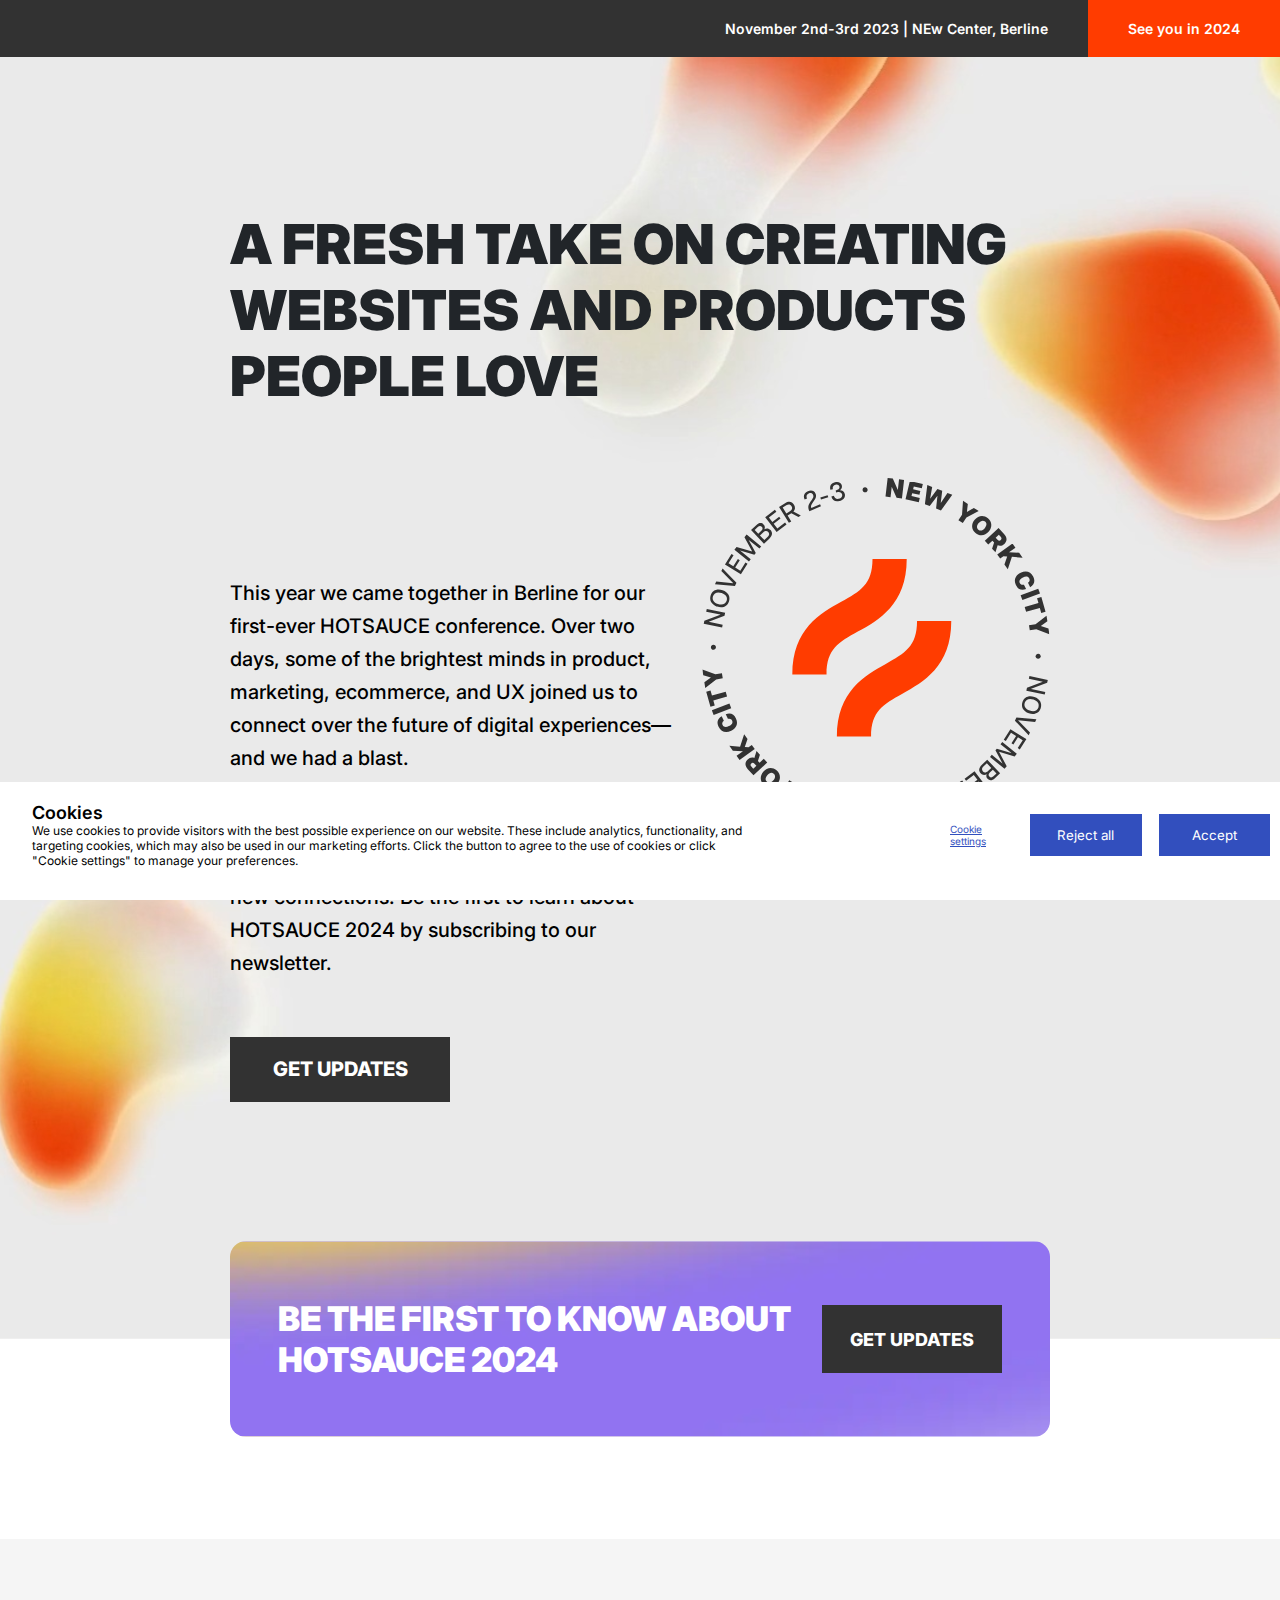
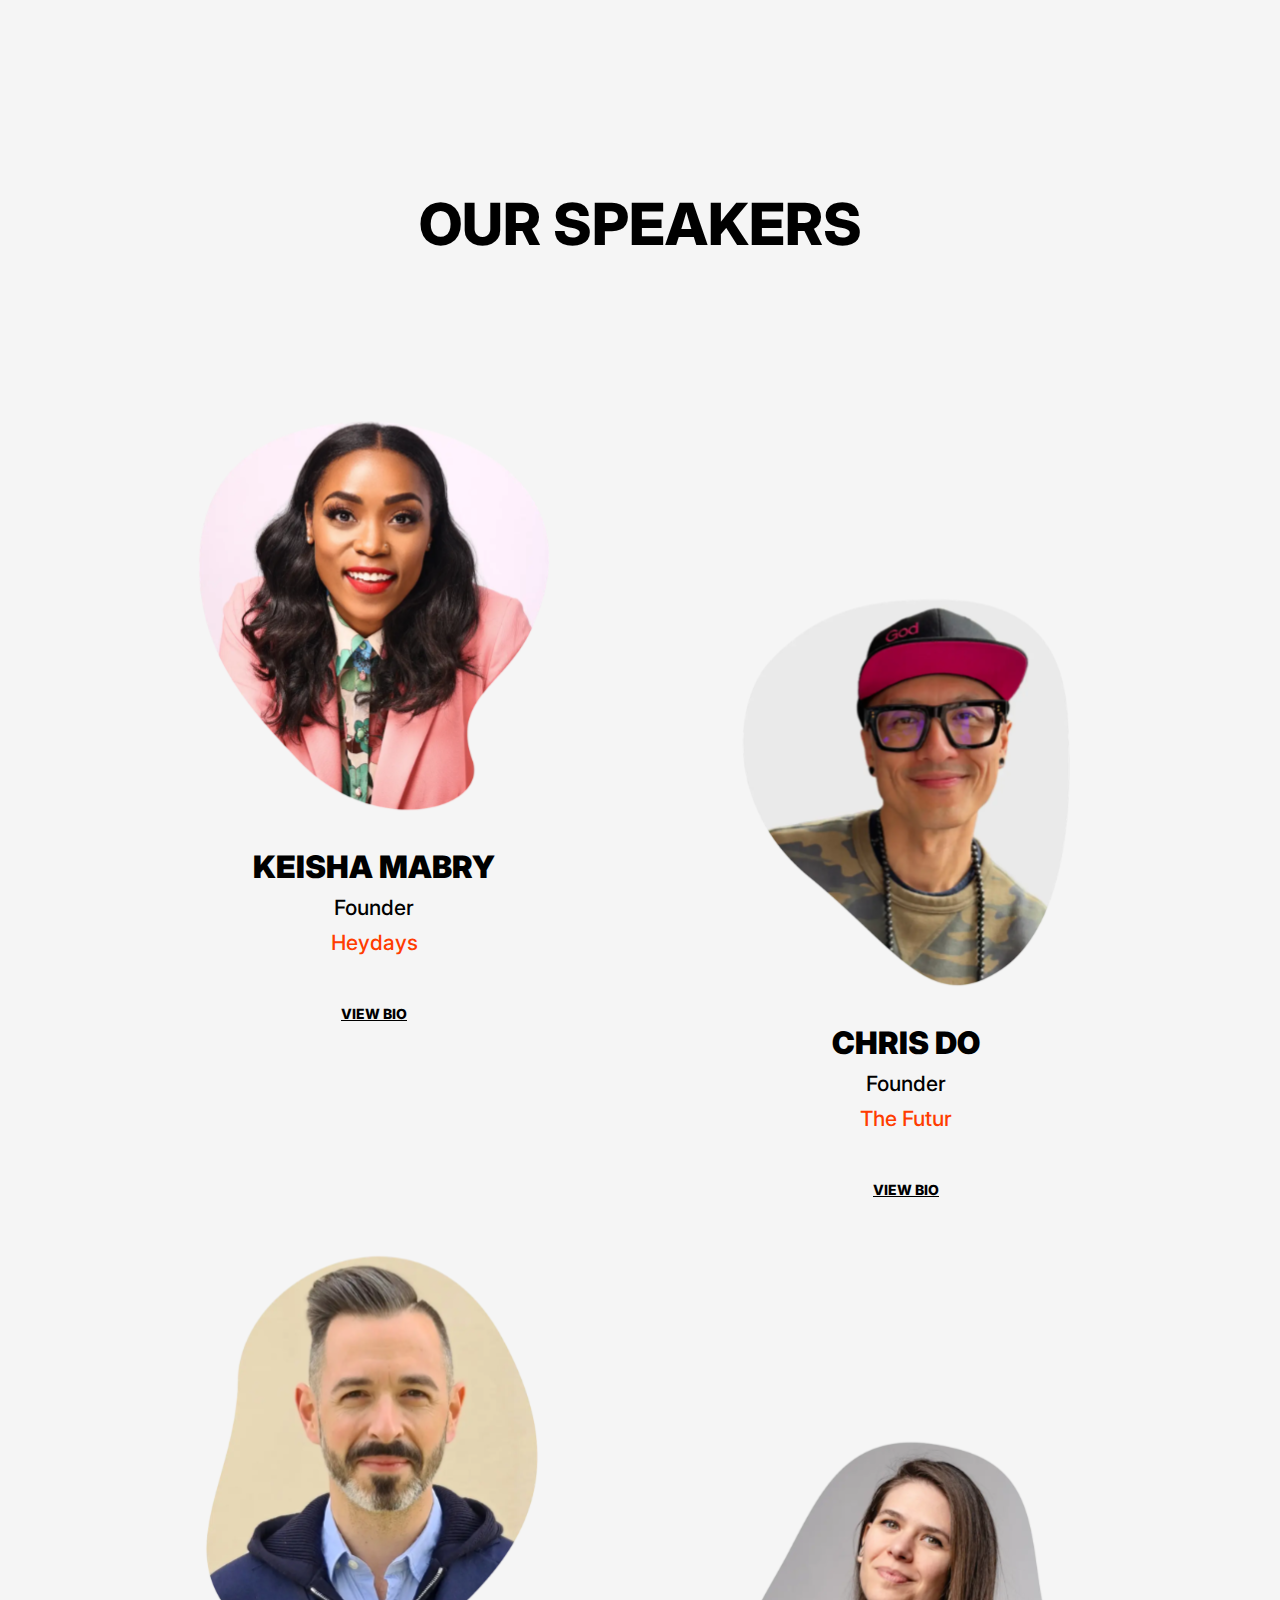
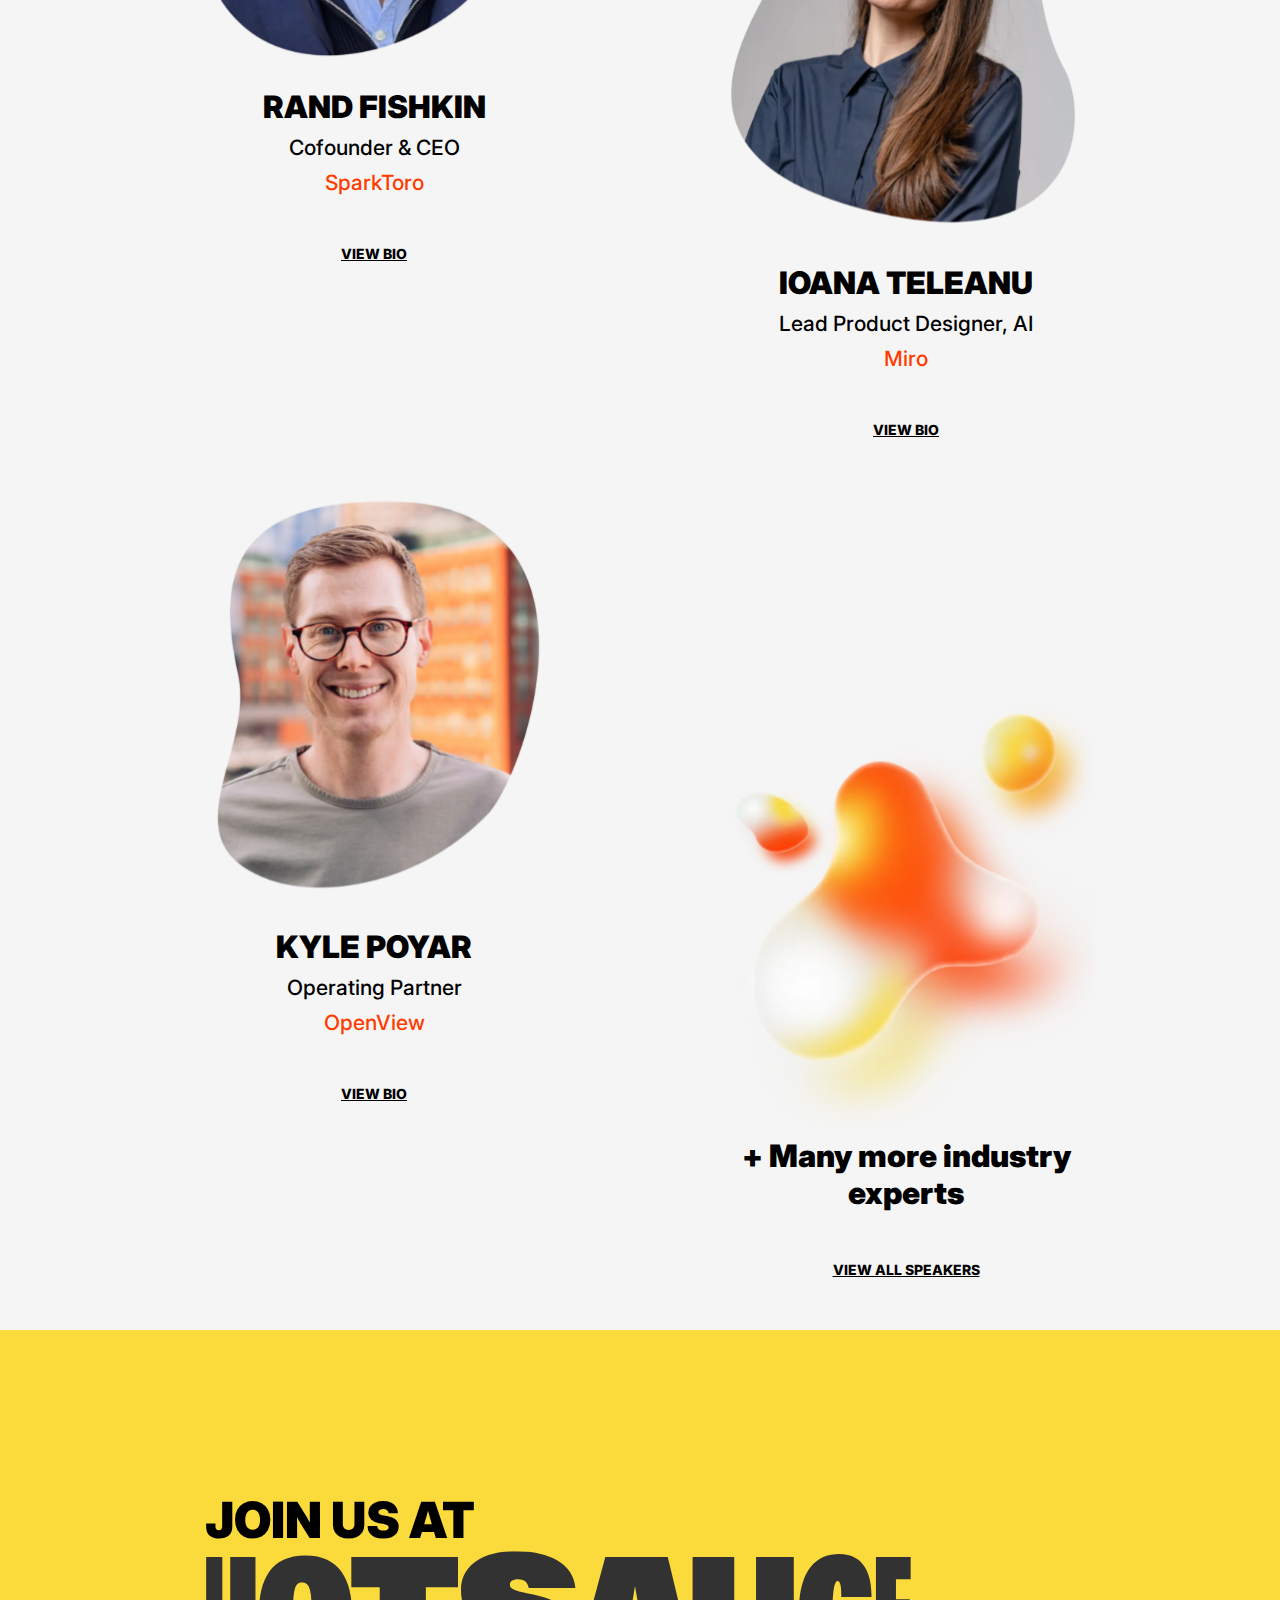
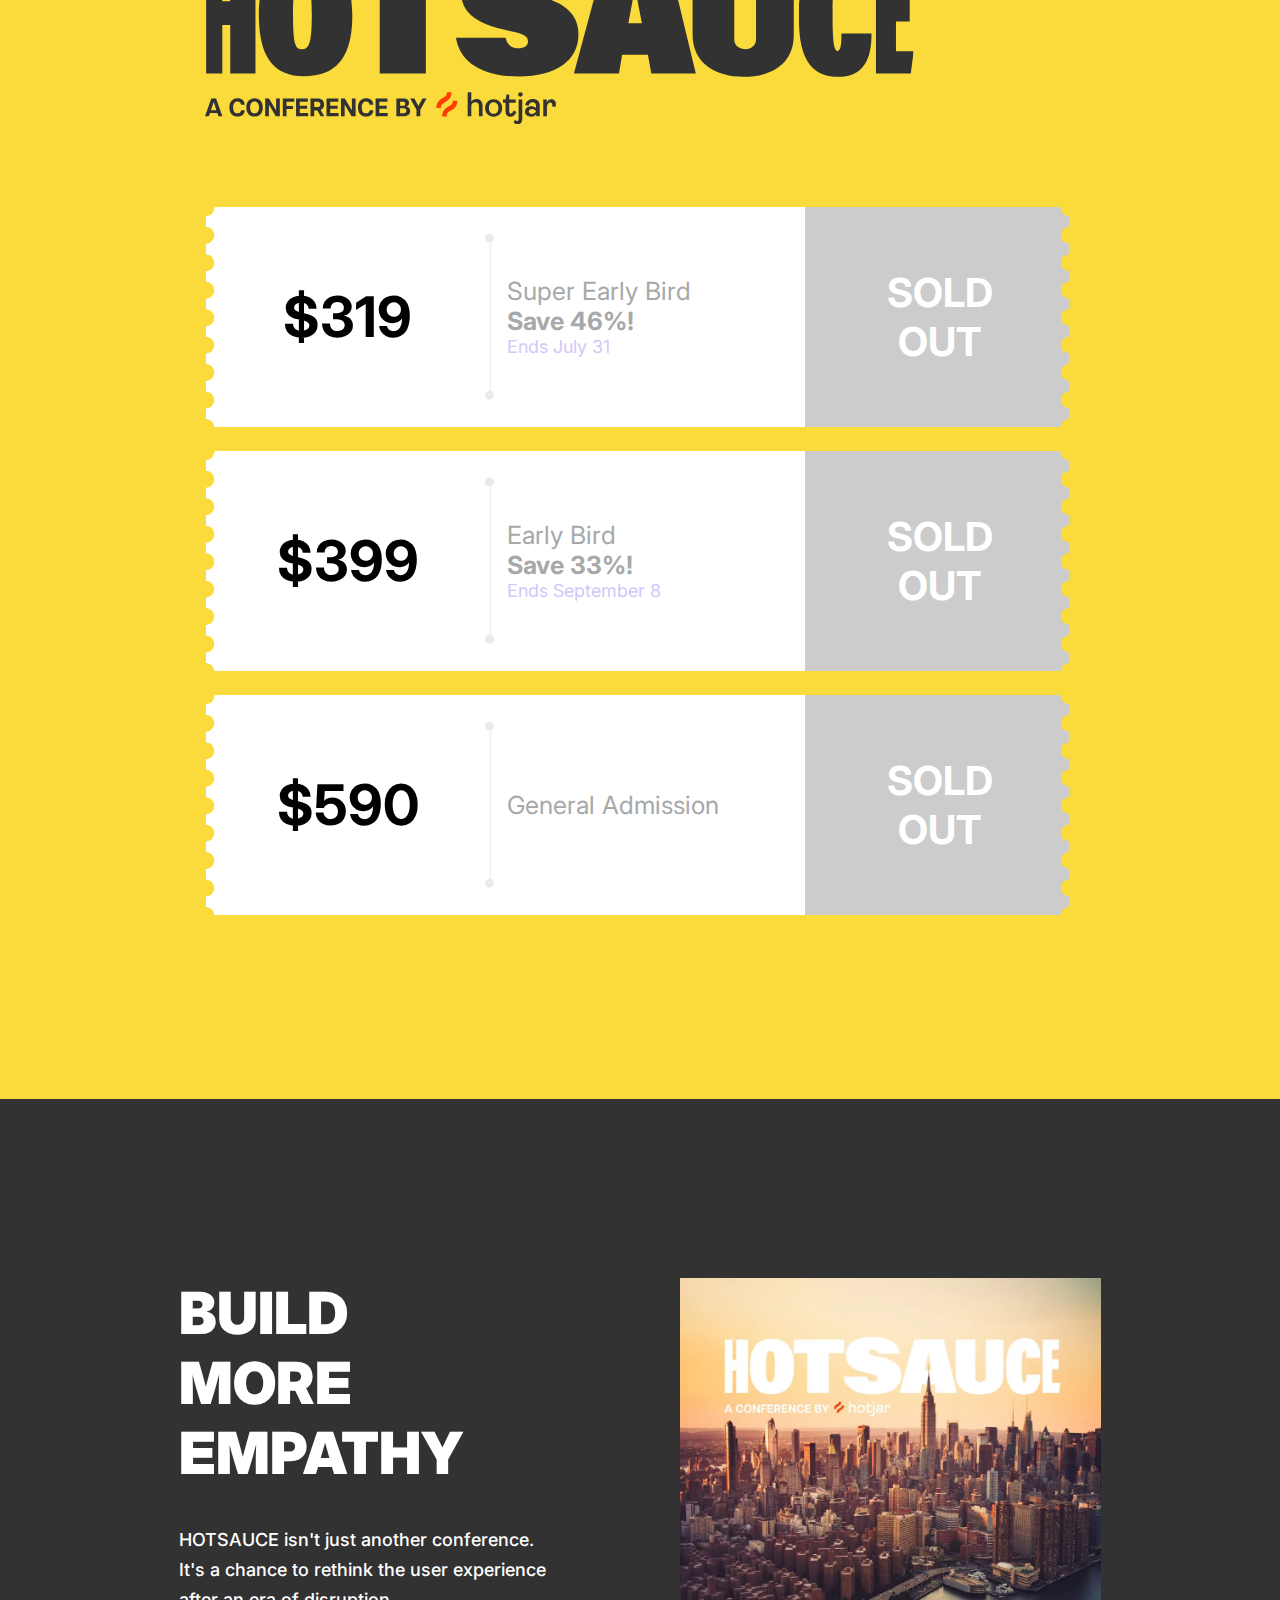
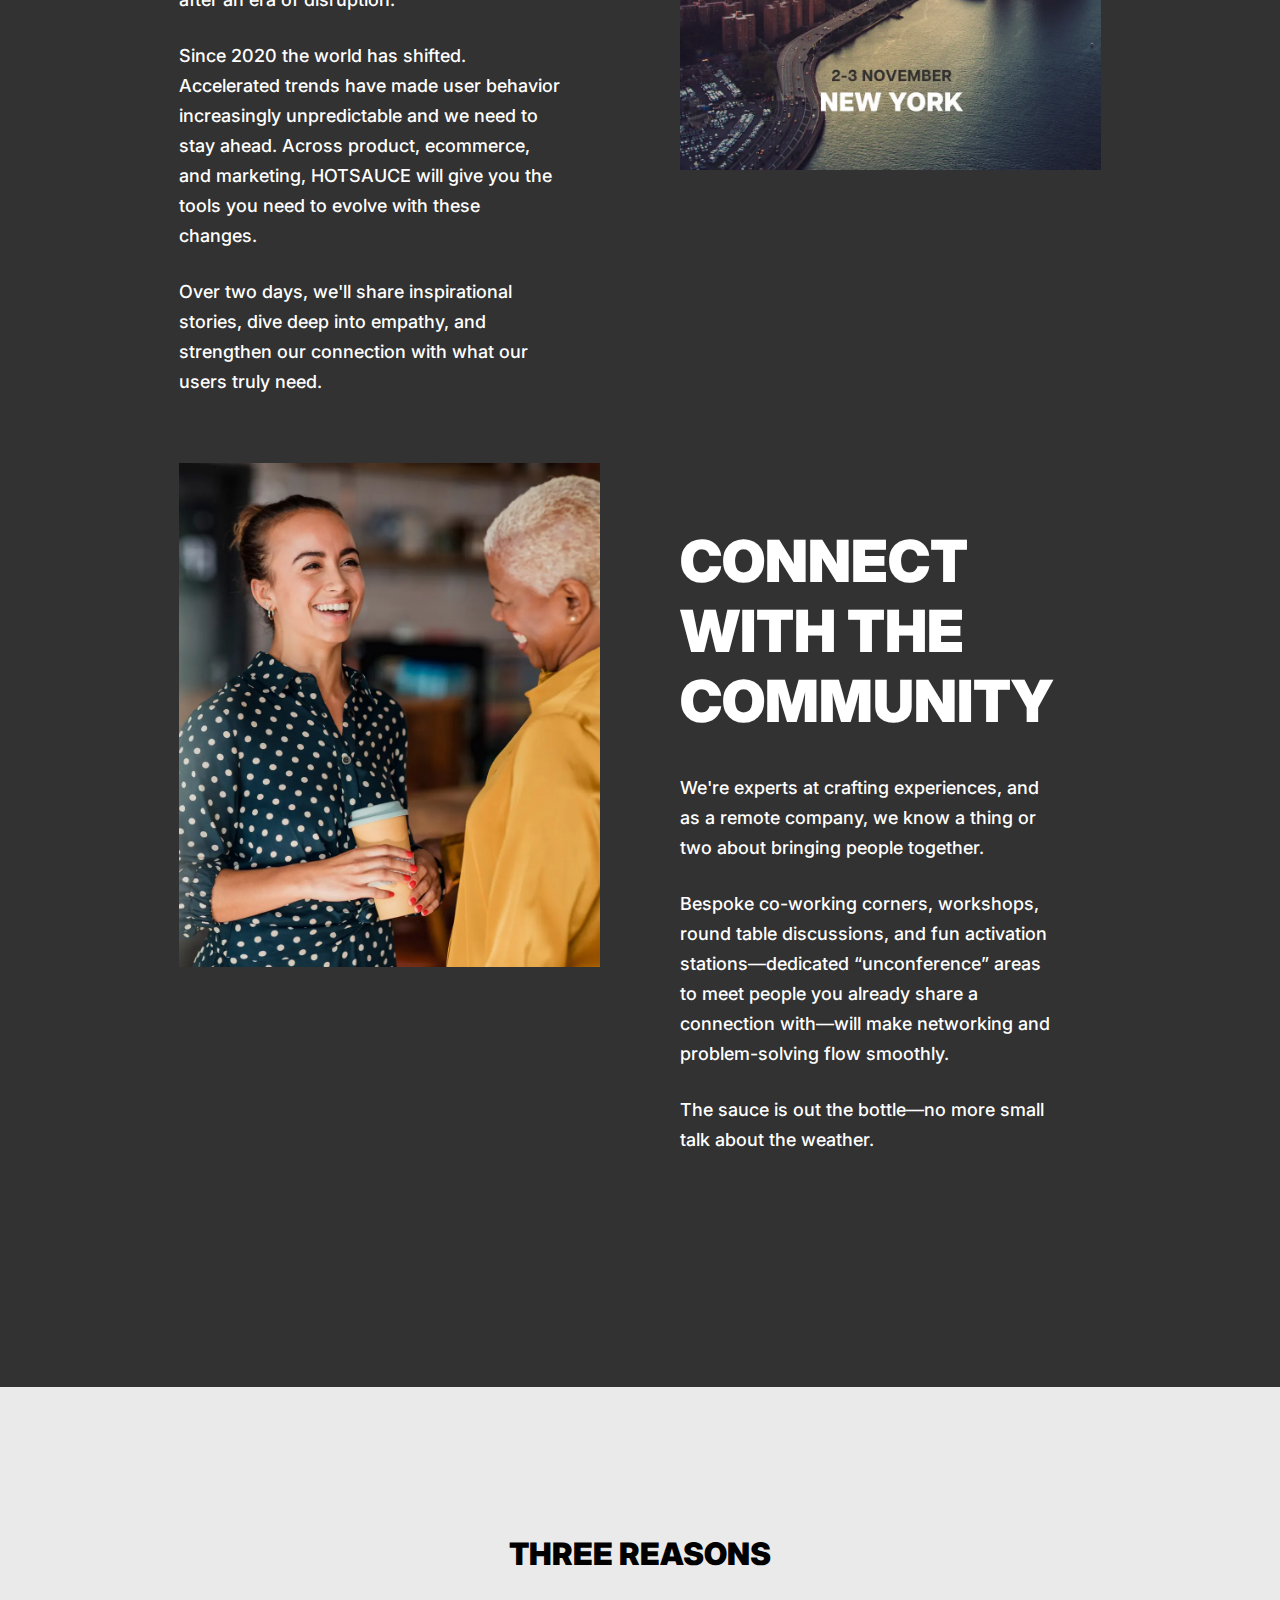
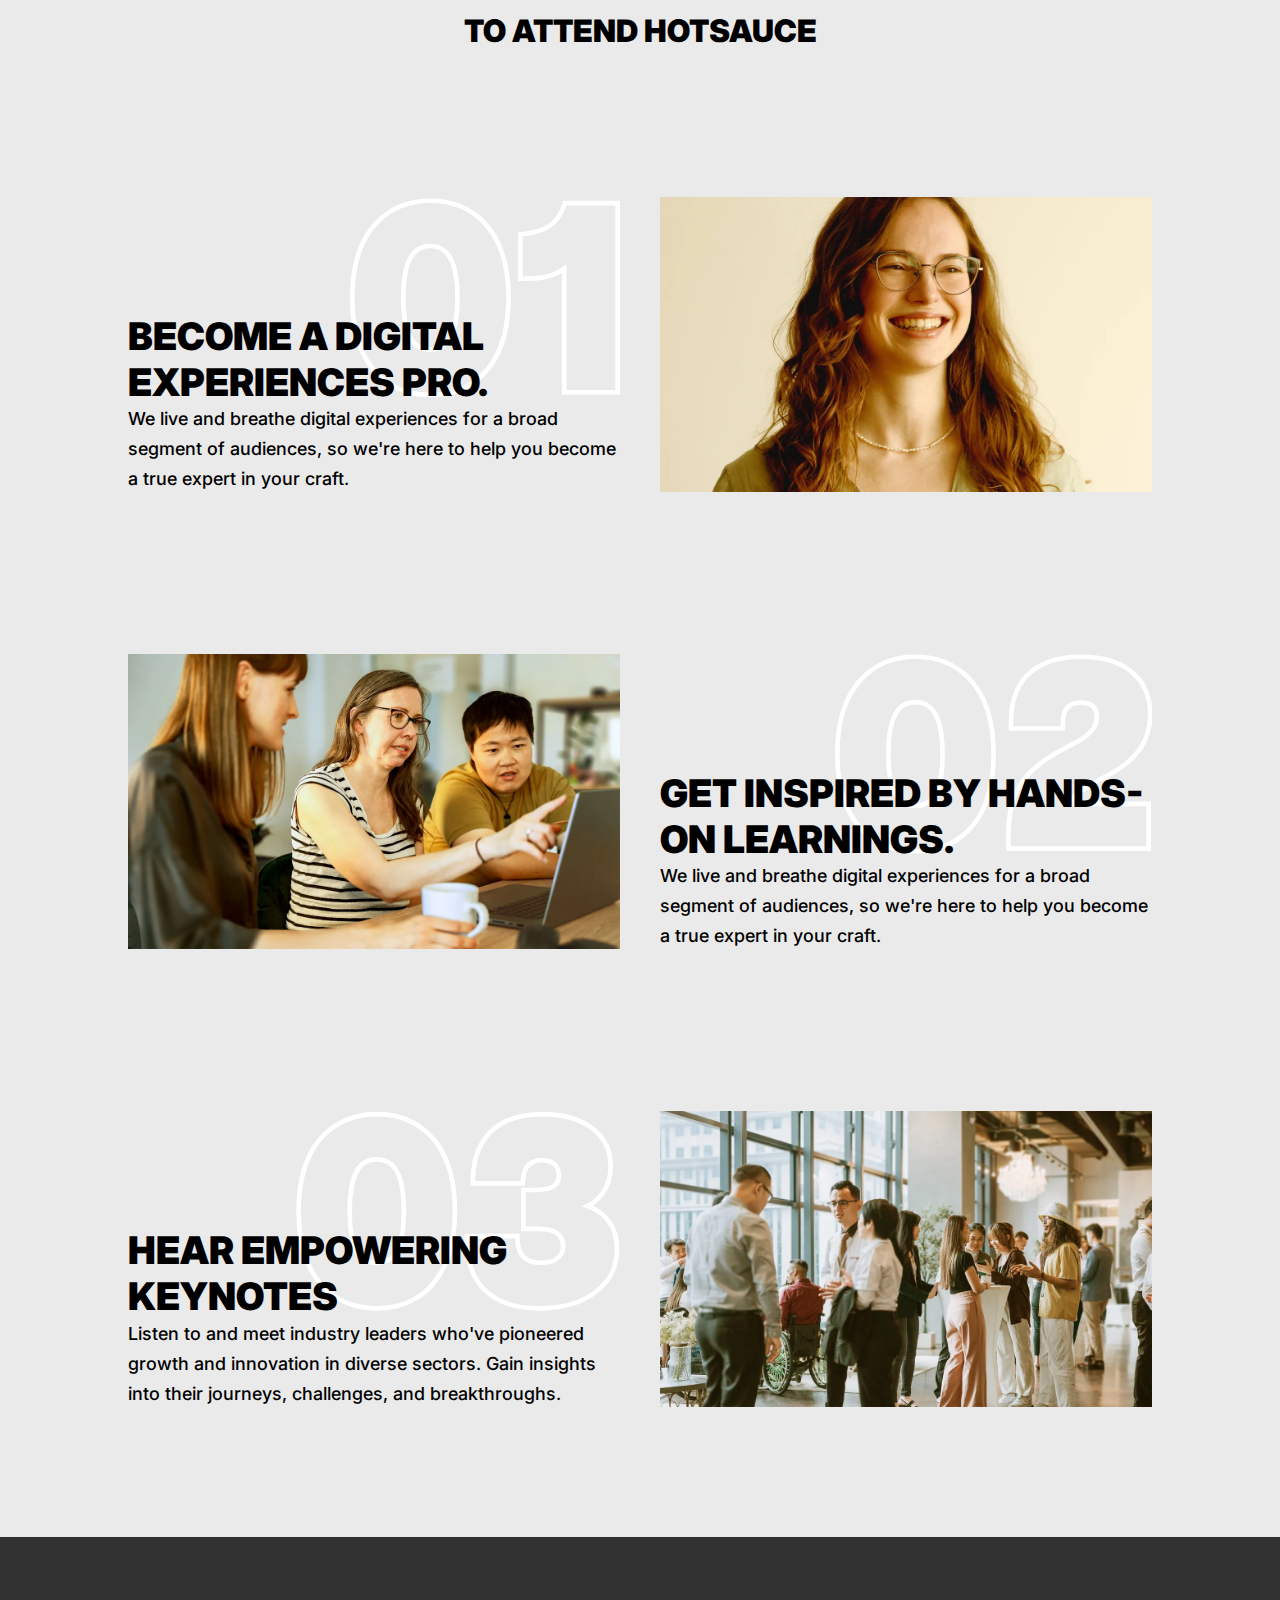
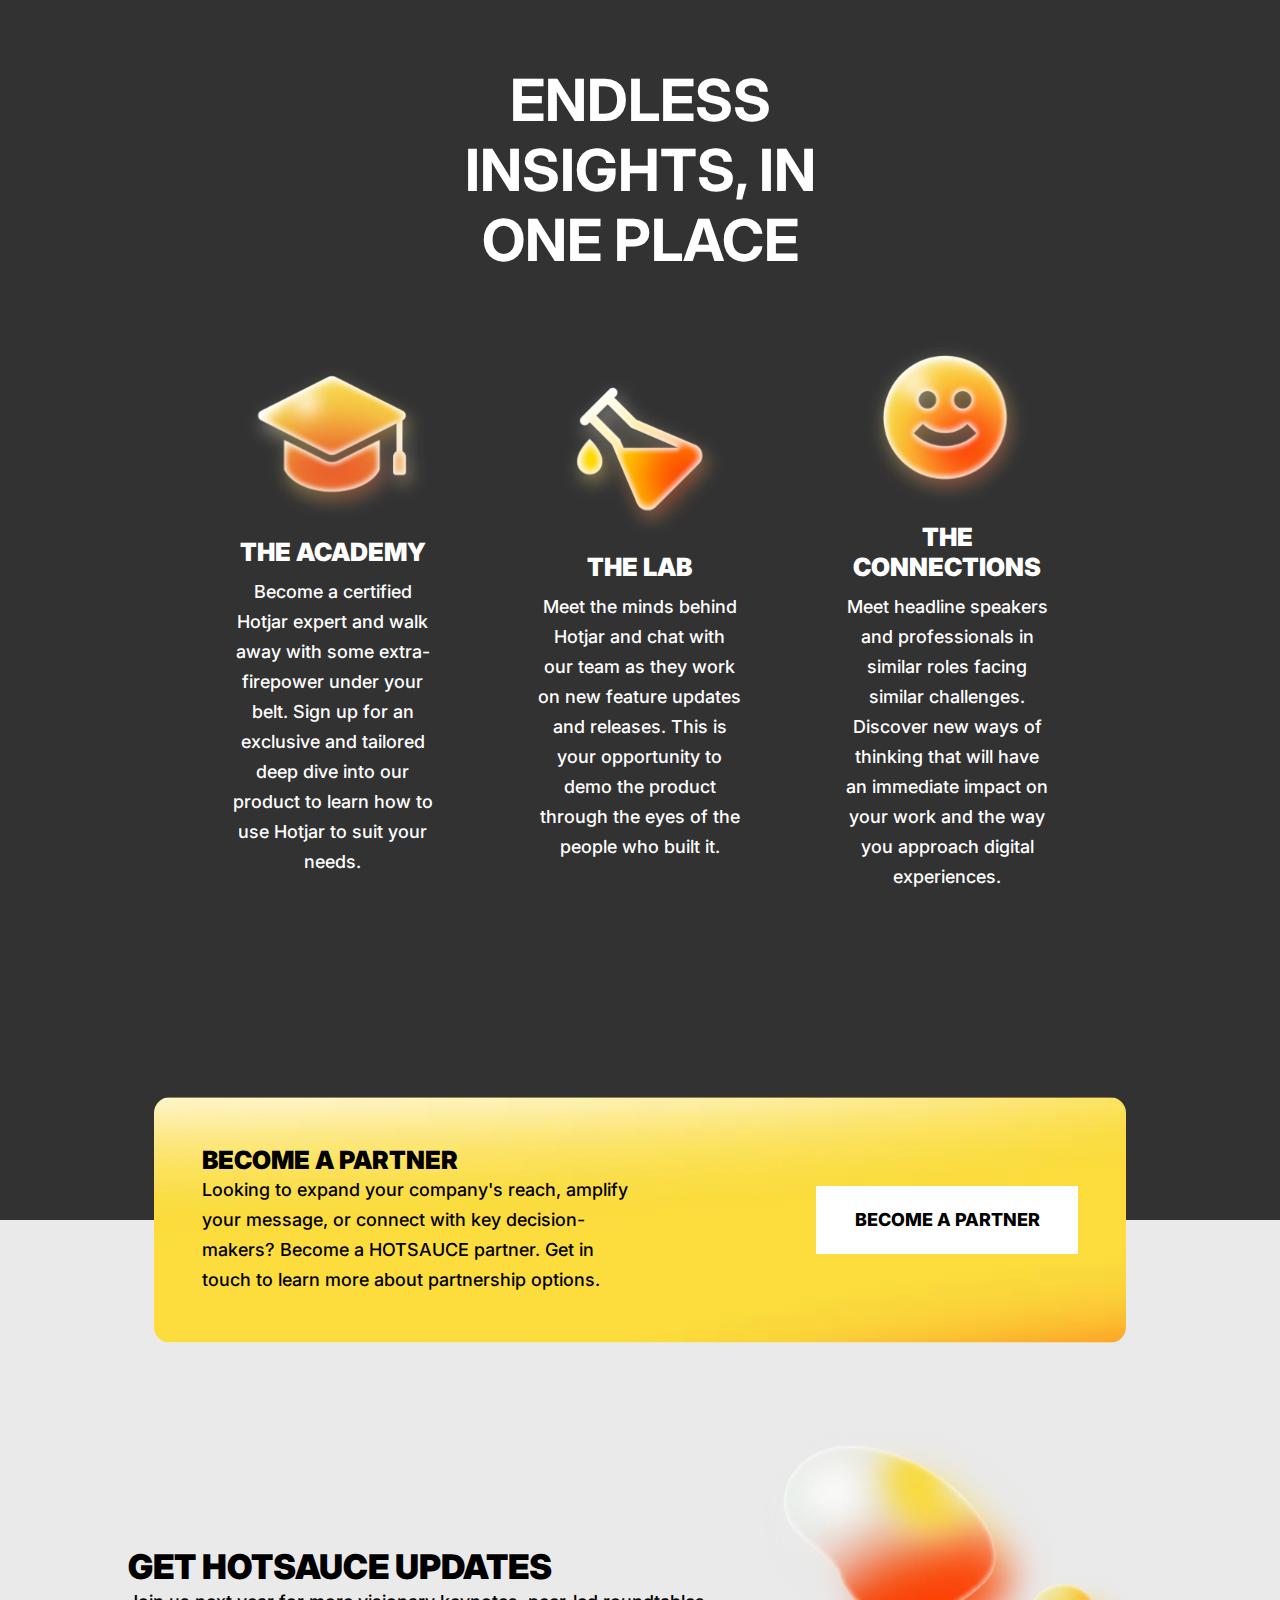
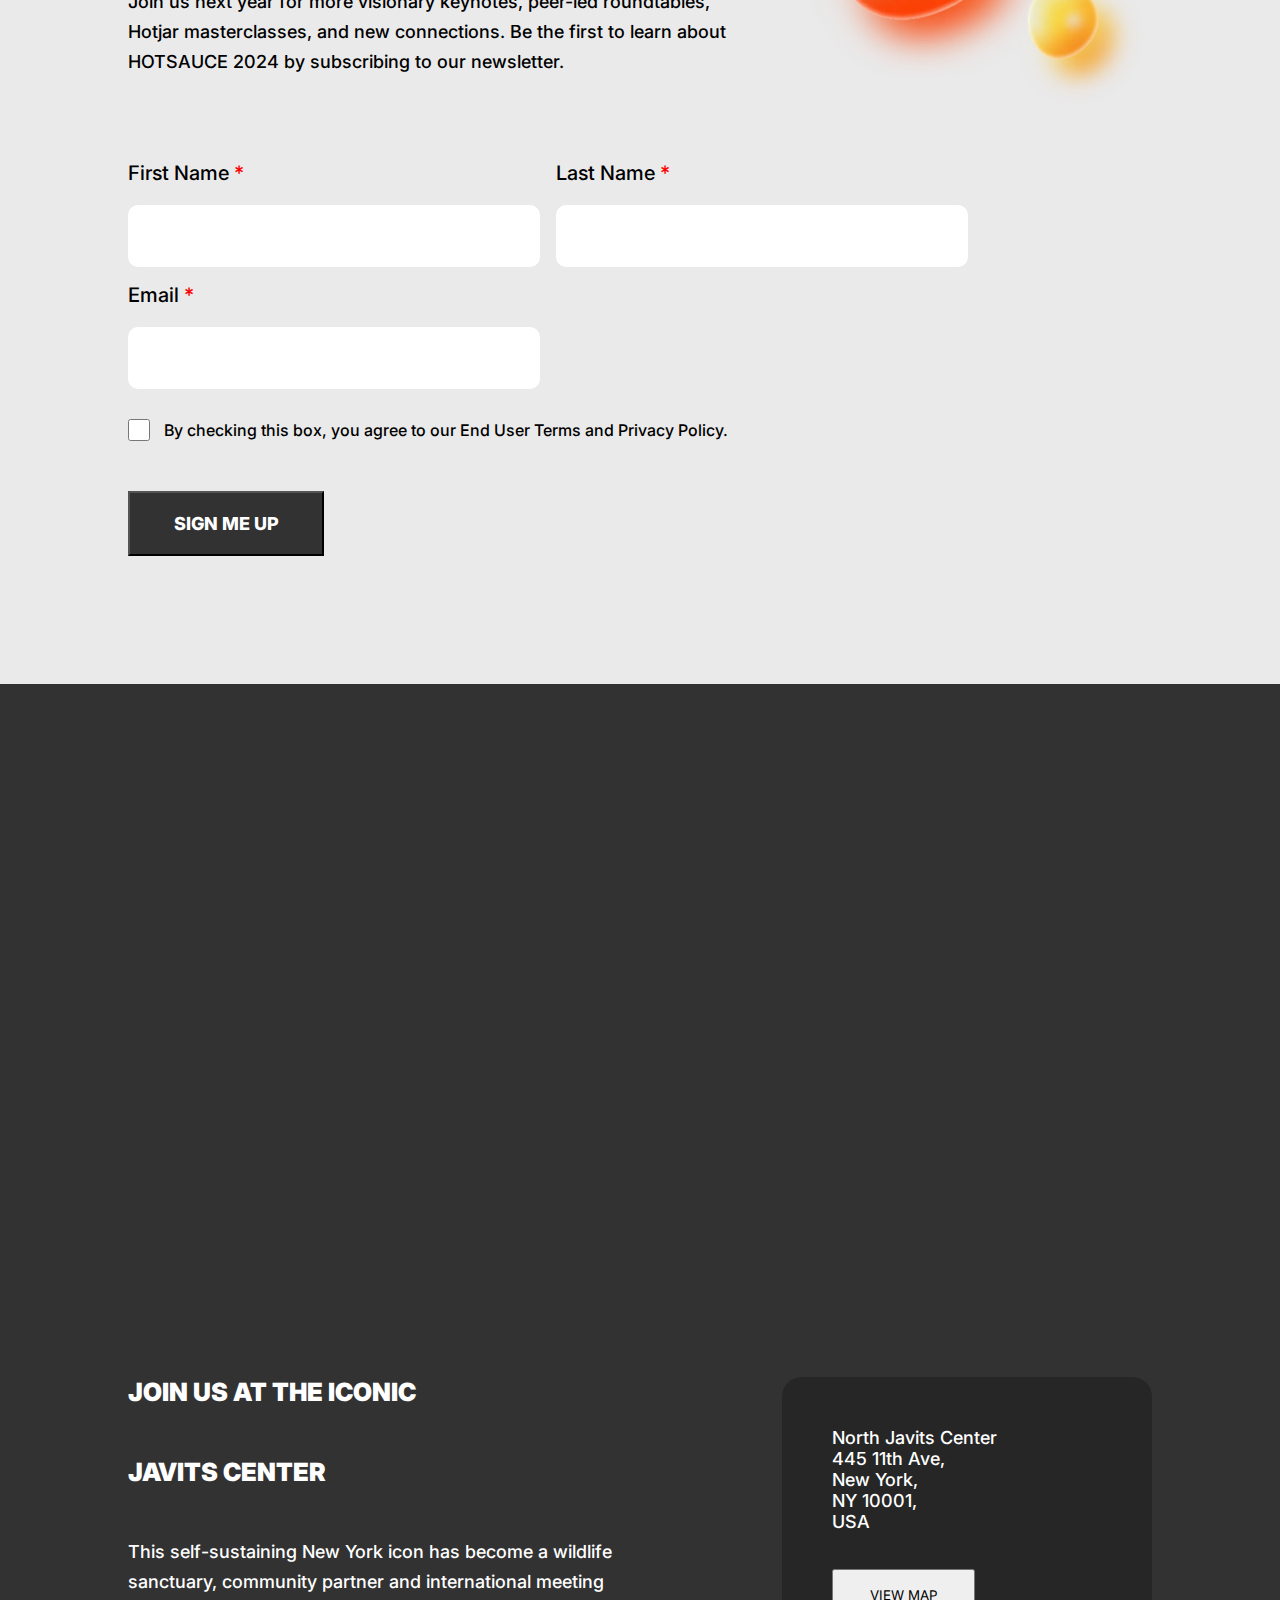
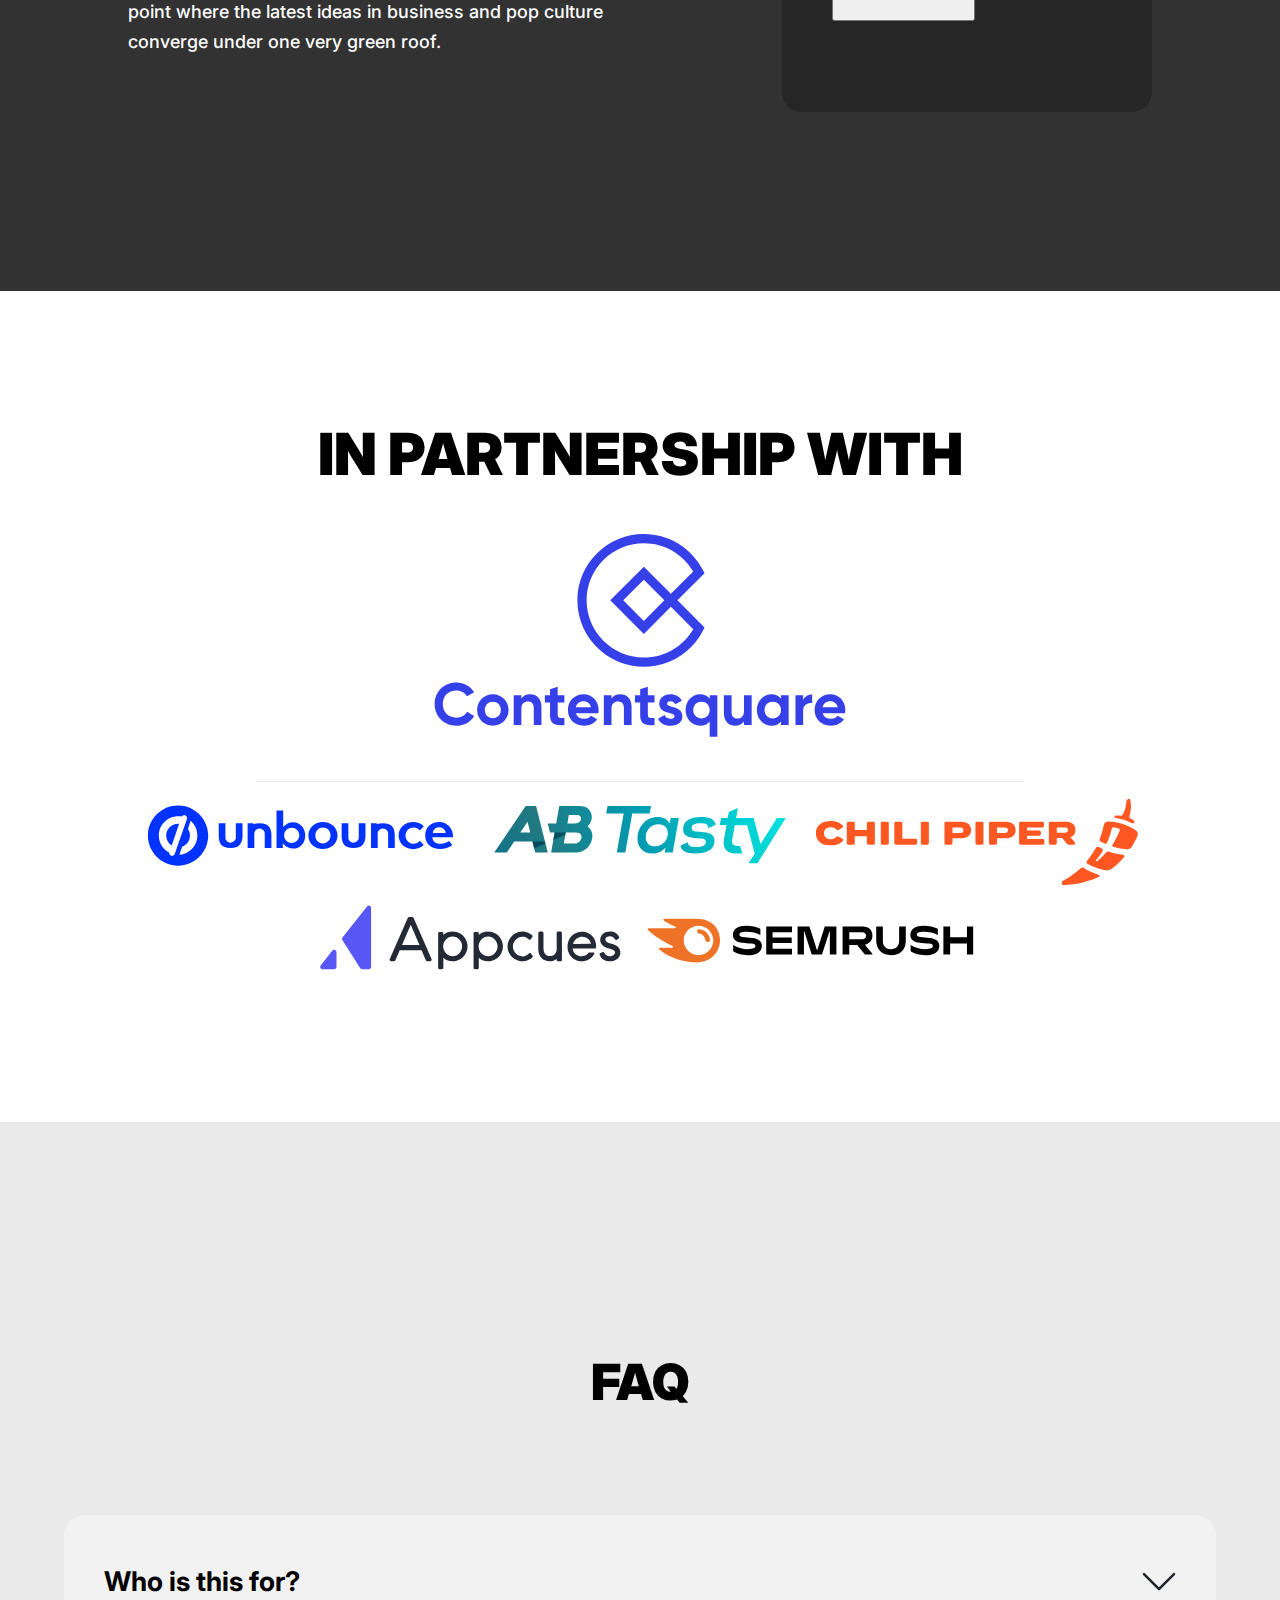
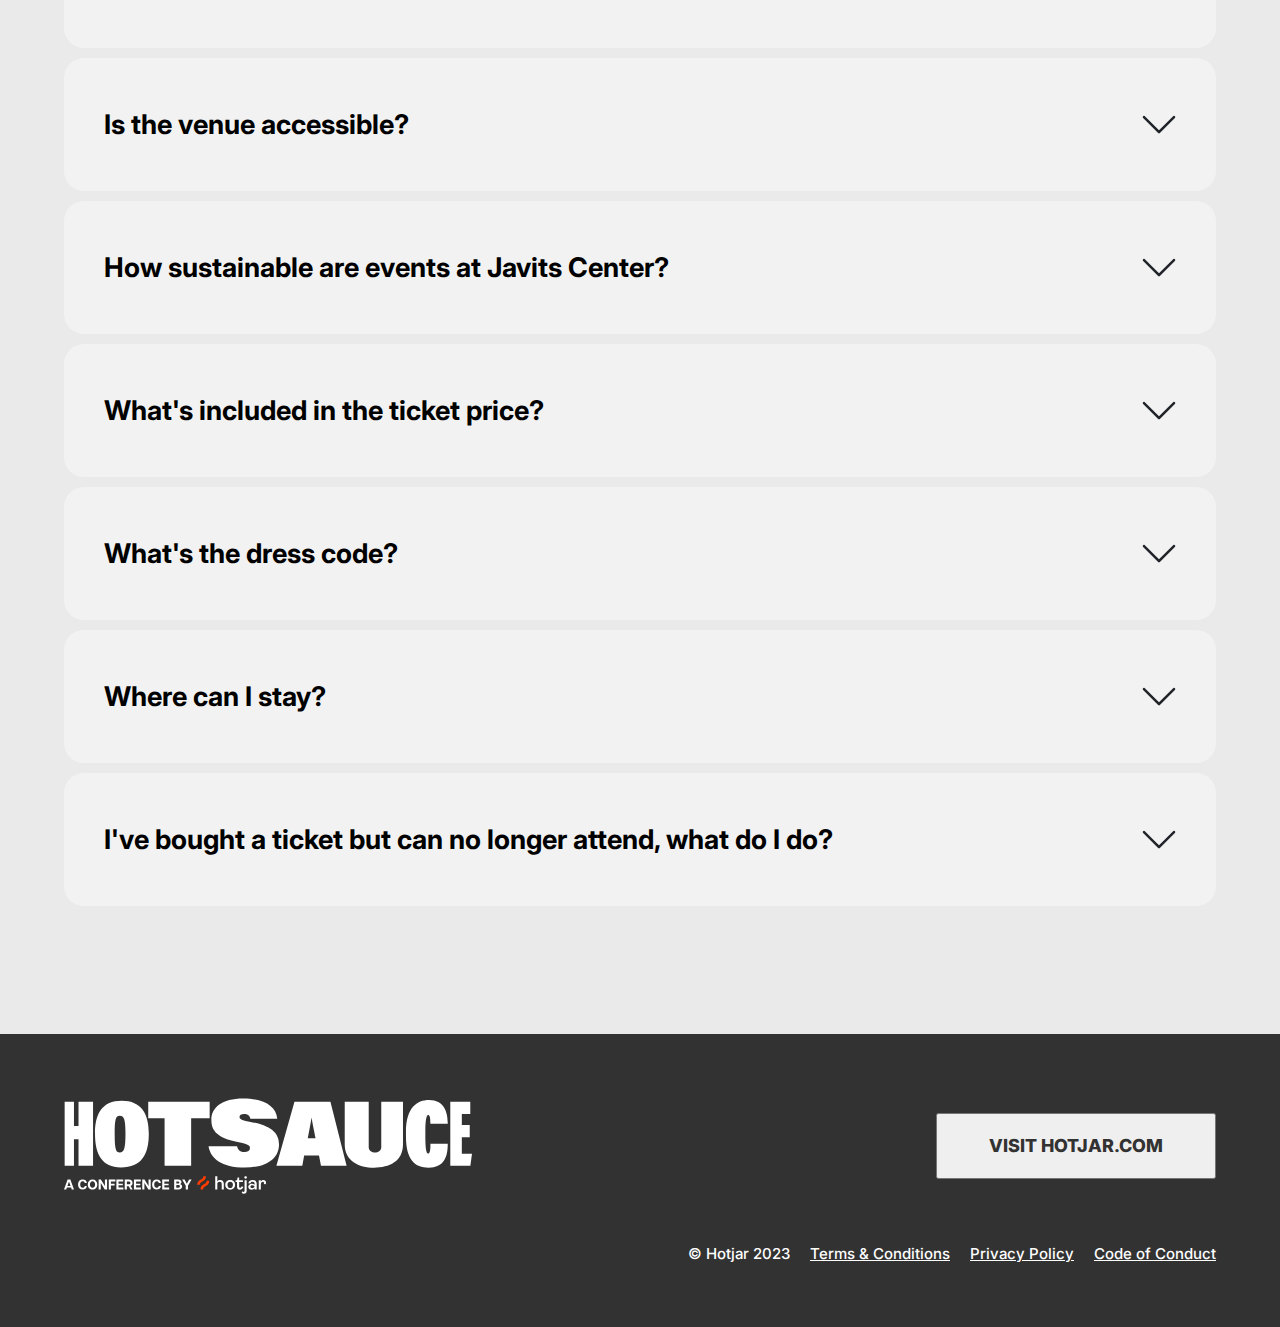
<file: index.html>
<!DOCTYPE html>
<html lang="en">
  <head>
    <meta charset="UTF-8" />
    <meta name="viewport" content="width=device-width, initial-scale=1.0" />
    <link rel="stylesheet" href="styles/style.css" />
    <link rel="stylesheet" href="styles/media.css" />

    <link rel="preconnect" href="https://fonts.googleapis.com" />
    <link rel="preconnect" href="https://fonts.gstatic.com" crossorigin />
    <link
      href="https://fonts.googleapis.com/css2?family=Inter:wght@100..900&display=swap"
      rel="stylesheet"
    />
    <link rel="icon" href="assets/logo.svg" type="image/x-icon" />
    <title>LearnProject</title>
  </head>
  <body>
    <nav class="nav dark_gray_bg">
      <p class="text_600">November 2nd-3rd 2023 | NEw Center, Berline</p>
      <button class="text_600">See you in 2024</button>
    </nav>
    <section class="main_header">
      <div class="main">
        <h1 class="text_900">
          A FRESH TAKE ON CREATING WEBSITES AND PRODUCTS PEOPLE LOVE
        </h1>
        <div class="get_updates">
          <p class="text_500">
            This year we came together in Berline for our first-ever HOTSAUCE
            conference. Over two days, some of the brightest minds in product,
            marketing, ecommerce, and UX joined us to connect over the future of
            digital experiences—and we had a blast.
          </p>
          <p class="text_500">
            Join us next year for more visionary keynotes, peer-led roundtables,
            Hotjar masterclasses, and new connections. Be the first to learn
            about HOTSAUCE 2024 by subscribing to our newsletter.
          </p>

          <button class="get_updates_btn text_800 dark_gray_bg">
            GET UPDATES
          </button>
        </div>

        <div class="circle_container">
          <img
            class="circle"
            src="assets/images/main_page/main_page_circle.svg"
            alt="circle_icon"
          />
        </div>
      </div>
      <div class="purple_container">
        <div id="purple_text">
          <h1 class="text_900">BE THE FIRST TO KNOW ABOUT HOTSAUCE 2024</h1>
          <button class="special_btn text_800 dark_gray_bg">GET UPDATES</button>
        </div>
      </div>
    </section>

    <section class="speakers_page">
      <div class="our_speakers">
        <h1 class="text_800">OUR SPEAKERS</h1>
      </div>
      <div class="speakers_list">
        <div class="speaker speaker_keisha">
          <img
            src="./assets/images/speakers/speaker_keisha_mabry.svg"
            alt="speaker_keisha_mabry"
          />
          <h2 class="text_900">KEISHA MABRY</h2>
          <p class="text_500">Founder</p>
          <p class="orange_text text_500">Heydays</p>
          <a class="text_800 link_bio" href="">VIEW BIO</a>
        </div>
        <div class="speaker speaker_chris">
          <img
            src="./assets/images/speakers/speaker_chris_do.svg"
            alt="speaker_chris_do"
          />
          <h2 class="text_900">CHRIS DO</h2>
          <p class="text_500">Founder</p>
          <p class="orange_text text_500">The Futur</p>
          <a class="text_800 link_bio" href="">VIEW BIO</a>
        </div>
        <div class="speaker speaker_rand">
          <img
            src="./assets/images/speakers/speaker_rand_fishkin.svg"
            alt="speaker_rand_fishkin"
          />
          <h2 class="text_900">RAND FISHKIN</h2>
          <p class="text_500">Cofounder & CEO</p>
          <p class="orange_text text_500">SparkToro</p>
          <a class="text_800 link_bio" href="">VIEW BIO</a>
        </div>
        <div class="speaker speaker_iona">
          <img
            src="./assets/images/speakers/speaker_ioana_teleanu.svg"
            alt="speaker_ioana_teleanu"
          />
          <h2 class="text_900">IOANA TELEANU</h2>
          <p class="text_500">Lead Product Designer, AI</p>
          <p class="orange_text text_500">Miro</p>
          <a class="text_800 link_bio" href="">VIEW BIO</a>
        </div>
        <div class="speaker speaker_kyle">
          <img
            src="./assets/images/speakers/speaker_kyle_poyar.svg"
            alt="speaker_kyle_poyar"
          />
          <h2 class="text_900">KYLE POYAR</h2>
          <p class="text_500">Operating Partner</p>
          <p class="orange_text text_500">OpenView</p>
          <a class="text_800 link_bio" href="">VIEW BIO</a>
        </div>
        <div class="speaker speaker_more">
          <img
            src="./assets/images/speakers/speaker_cta.svg"
            alt="speaker_more"
          />
          <h2 class="text_900 text_more">+ Many more industry experts</h2>
          <a class="text_800 link_all_speakers" href="">VIEW ALL SPEAKERS</a>
        </div>
      </div>
    </section>

    <section class="tickets_page">
      <div class="join_container">
        <div class="tickets_text_and_logo">
          <h1 class="text_900">JOIN US AT</h1>
          <img
            src="./assets/images/tickets_page/hot_sauce_logo.svg"
            alt="hot_souce_logo"
          />
        </div>
        <img
          src="./assets/images/tickets_page/tickets_page_circle.svg"
          alt="circle_logo"
        />
      </div>
      <div class="tickets_list">
        <div class="ticket_container">
          <div class="ticket_part_left">
            <div class="ticket_price">
              <p class="text_700">$319</p>
            </div>
            <div class="ticket_info">
              <p class="ticket_info_details">Super Early Bird</p>
              <p class="ticket_info_sale text_700">Save 46%!</p>
              <p class="ticket_info_date">Ends July 31</p>
            </div>
          </div>
          <div class="ticket_part_right">
            <h3 class="text_700">SOLD OUT</h3>
          </div>
        </div>
        <div class="ticket_container">
          <div class="ticket_part_left">
            <div class="ticket_price">
              <p class="text_700">$399</p>
            </div>
            <div class="ticket_info">
              <p class="ticket_info_details">Early Bird</p>
              <p class="ticket_info_sale text_700">Save 33%!</p>
              <p class="ticket_info_date">Ends September 8</p>
            </div>
          </div>
          <div class="ticket_part_right">
            <h3 class="text_700">SOLD OUT</h3>
          </div>
        </div>
        <div class="ticket_container">
          <div class="ticket_part_left">
            <div class="ticket_price">
              <p class="text_700">$590</p>
            </div>
            <div class="ticket_info">
              <p class="ticket_info_details">General Admission</p>
            </div>
          </div>
          <div class="ticket_part_right">
            <h3 class="text_700">SOLD OUT</h3>
          </div>
        </div>
      </div>
    </section>

    <section class="community_page dark_gray_bg">
      <div class="community_grid">
        <div id="first_community_block">
          <h1 id="community_header_1" class="text_900">BUILD MORE EMPATHY</h1>
          <p class="text_500">
            HOTSAUCE isn't just another conference. It's a chance to rethink the
            user experience after an era of disruption.
          </p>
          <p class="text_500">
            Since 2020 the world has shifted. Accelerated trends have made user
            behavior increasingly unpredictable and we need to stay ahead.
            Across product, ecommerce, and marketing, HOTSAUCE will give you the
            tools you need to evolve with these changes.
          </p>
          <p class="text_500">
            Over two days, we'll share inspirational stories, dive deep into
            empathy, and strengthen our connection with what our users truly
            need.
          </p>
        </div>
        <div class="community_first_img">
          <img
            class="community_image"
            src="./assets/images/community_page/hot_sauce_new_york.png"
            alt="hot_sauce_new_york"
          />
        </div>
        <div class="test">
          <img
            class="community_image community_people"
            src="./assets/images/community_page/community_people.png"
            alt="community_people"
          />
        </div>
        <div>
          <h1 id="community_header_2" class="text_900">
            CONNECT WITH THE COMMUNITY
          </h1>
          <p class="text_500">
            We're experts at crafting experiences, and as a remote company, we
            know a thing or two about bringing people together.
          </p>
          <p class="text_500">
            Bespoke co-working corners, workshops, round table discussions, and
            fun activation stations—dedicated “unconference” areas to meet
            people you already share a connection with—will make networking and
            problem-solving flow smoothly.
          </p>
          <p class="text_500">
            The sauce is out the bottle—no more small talk about the weather.
          </p>
        </div>
      </div>
    </section>

    <section class="reasons_page">
      <div class="reasons_header">
        <h1 class="text_900">THREE REASONS</h1>
        <h1 class="text_900">TO ATTEND HOTSAUCE</h1>
      </div>

      <div class="reasons_grid">
        <div id="reason_one_block" class="reason_block">
          <!-- <img
            src="./assets/images/reasons_page/number_one.svg"
            alt="number_one"
          /> -->
          <h2 class="text_900">BECOME A DIGITAL EXPERIENCES PRO.</h2>
          <p class="text_500">
            We live and breathe digital experiences for a broad segment of
            audiences, so we're here to help you become a true expert in your
            craft.
          </p>
        </div>
        <div id="reason_image_block_one">
          <img
            src="./assets/images/reasons_page/reason_image_one.png"
            alt="reason_image_one"
          />
        </div>
        <div id="reason_image_block_two">
          <img
            src="./assets/images/reasons_page/reason_image_two.png"
            alt="reason_image_two"
          />
        </div>
        <div id="reason_two_block" class="reason_block">
          <h2 class="text_900">GET INSPIRED BY HANDS-ON LEARNINGS.</h2>
          <p class="text_500">
            We live and breathe digital experiences for a broad segment of
            audiences, so we're here to help you become a true expert in your
            craft.
          </p>
          <!-- <img
            src="./assets/images/reasons_page/number_two.svg"
            alt="number_two"
          /> -->
        </div>
        <div id="reason_three_block" class="reason_block">
          <h2 class="text_900">HEAR EMPOWERING KEYNOTES</h2>
          <p class="text_500">
            Listen to and meet industry leaders who've pioneered growth and
            innovation in diverse sectors. Gain insights into their journeys,
            challenges, and breakthroughs.
          </p>
          <!-- <img
            src="./assets/images/reasons_page/number_three.svg"
            alt="number_three"
          /> -->
        </div>
        <div id="reason_image_block_three">
          <img
            src="./assets/images/reasons_page/reason_image_three.png"
            alt="reason_image_three"
          />
        </div>
      </div>
    </section>

    <section class="tips_page dark_gray_bg">
      <div class="tips_container">
        <h1>ENDLESS INSIGHTS, IN ONE PLACE</h1>
        <div class="tips_list">
          <div>
            <img
              src="./assets/images/tips_page/hotjar_icon_academy.svg"
              alt="hotjar_icon_academy"
            />
            <h2 class="text_900">THE ACADEMY</h2>
            <p class="text_500">
              Become a certified Hotjar expert and walk away with some
              extra-firepower under your belt. Sign up for an exclusive and
              tailored deep dive into our product to learn how to use Hotjar to
              suit your needs.
            </p>
          </div>
          <div>
            <img
              src="./assets/images/tips_page/hotjar_icon_labs.svg"
              alt="hotjar_icon_labs"
            />
            <h2 class="text_900">THE LAB</h2>
            <p class="text_500">
              Meet the minds behind Hotjar and chat with our team as they work
              on new feature updates and releases. This is your opportunity to
              demo the product through the eyes of the people who built it.
            </p>
          </div>
          <div>
            <img
              src="./assets/images/tips_page/hotjar_icon_experience.svg"
              alt="hotjar_icon_experience"
            />
            <h2 class="text_900">THE CONNECTIONS</h2>
            <p class="text_500">
              Meet headline speakers and professionals in similar roles facing
              similar challenges. Discover new ways of thinking that will have
              an immediate impact on your work and the way you approach digital
              experiences.
            </p>
          </div>
        </div>
      </div>
      <div class="partner_container">
        <div>
          <div class="partner_text">
            <h2 class="text_900">BECOME A PARTNER</h2>
            <p class="text_500">
              Looking to expand your company's reach, amplify your message, or
              connect with key decision-makers? Become a HOTSAUCE partner. Get
              in touch to learn more about partnership options.
            </p>
          </div>
          <button class="partner_btn text_800">BECOME A PARTNER</button>
        </div>
      </div>
    </section>

    <section class="subscribe_page">
      <div class="subscribe_container">
        <div class="subscribe_header">
          <div class="subscribe_text">
            <h1 class="text_900">GET HOTSAUCE UPDATES</h1>
            <p class="text_500">
              Join us next year for more visionary keynotes, peer-led
              roundtables, Hotjar masterclasses, and new connections. Be the
              first to learn about HOTSAUCE 2024 by subscribing to our
              newsletter.
            </p>
          </div>
          <div class="subscribe_img">
            <img
              src="./assets/images/subscribe_page/blob_graphic.svg"
              alt="blob_graphic"
            />
          </div>
        </div>
        <form action="">
          <div class="subscribe_input_fields">
            <div id="first_name" class="subscribe_input">
              <label class="text_500" for="first_name">First Name</label>
              <input type="text" />
            </div>
            <div id="last_name" class="subscribe_input">
              <label class="text_500" for="last_name">Last Name</label>
              <input type="text" />
            </div>
            <div id="email" class="subscribe_input">
              <label class="text_500" for="email">Email</label>
              <input type="email" />
            </div>
          </div>

          <div id="accept_policy" class="subscribe_personal_data">
            <input type="checkbox" value="accept_policy" />
            <label class="text_500" for="accept_policy"
              >By checking this box, you agree to our End User Terms and Privacy
              Policy.</label
            >
          </div>
          <button class="sign_up_btn text_800 dark_gray_bg" type="submit">
            SIGN ME UP
          </button>
        </form>
      </div>
    </section>

    <section class="video_page dark_gray_bg">
      <div class="video_container">
        <div>
          <iframe
            id="video_frame"
            frameborder="0"
            allow="clipboard-write; encrypted-media; gyroscope; picture-in-picture; web-share"
            referrerpolicy="strict-origin-when-cross-origin"
            allowfullscreen
          ></iframe>
        </div>
        <div class="video_info">
          <div class="video_text">
            <h1 class="text_900">JOIN US AT THE ICONIC</h1>
            <h1 class="text_900">JAVITS CENTER</h1>
            <p class="text_500">
              This self-sustaining New York icon has become a wildlife
              sanctuary, community partner and international meeting point where
              the latest ideas in business and pop culture converge under one
              very green roof.
            </p>
          </div>
          <div class="video_adress">
            <p class="text_500">North Javits Center</p>
            <p class="text_500">445 11th Ave,</p>
            <p class="text_500">New York,</p>
            <p class="text_500">NY 10001,</p>
            <p class="text_500">USA</p>
            <button>VIEW MAP</button>
          </div>
        </div>
      </div>
      <div></div>
    </section>

    <section class="partnership_page">
      <div class="partnership_container">
        <div class="main_partnership">
          <h1 class="text_900">IN PARTNERSHIP WITH</h1>
          <img
            src="./assets/images/partnership_page/contentsquare_logo.svg"
            alt="contentsquare_logo"
          />
        </div>
        <div class="other_partnership">
          <img
            src="./assets/images/partnership_page/unbounce_logo.svg"
            alt="unbounce_logo"
          />
          <img
            src="./assets/images/partnership_page/ab_tasty_logo.svg"
            alt="ab_tasty_logo"
          />
          <img
            src="./assets/images/partnership_page/chili_piper_logo.svg"
            alt="chili_piper_logo"
          />
          <img
            src="./assets/images/partnership_page/appcues_logo.svg"
            alt="appcues_logo"
          />
          <img
            src="./assets/images/partnership_page/semrush_logo.svg"
            alt="semrush_logo"
          />
        </div>
      </div>
    </section>

    <section class="faq_page">
      <div class="faq_container">
        <h1 class="text_900">FAQ</h1>
      </div>

      <div class="faq_list">
        <!-- Qestion #1 -->
        <button class="faq_question_btn">
          <div>
            <h2>Who is this for?</h2>
            <img
              class="arrow"
              src="./assets/images/faq_page/arrow_down.svg"
              alt="arrow_down"
            />
          </div>
          <div class="faq_question_text hidden_answer hidden">
            <p class="text_500">
              HOTSAUCE is for anyone working in marketing, product, UX design,
              and ecommerce but if you own a website or product you want to
              improve, you'll also find it useful. The aim is to inspire you by
              giving you the tools you need to empathize with your audience and
              improve your digital experience.
            </p>
          </div>
        </button>

        <!-- Qestion #2 -->
        <button class="faq_question_btn">
          <div>
            <h2>Is the venue accessible?</h2>
            <img
              class="arrow"
              src="./assets/images/faq_page/arrow_down.svg"
              alt="arrow_down"
            />
          </div>
          <div class="faq_question_text hidden_answer hidden">
            <p class="text_500">
              HOTSAUCE is for anyone working in marketing, product, UX design,
              and ecommerce but if you own a website or product you want to
              improve, you'll also find it useful. The aim is to inspire you by
              giving you the tools you need to empathize with your audience and
              improve your digital experience.
            </p>
          </div>
        </button>

        <!-- Qestion #3 -->
        <button class="faq_question_btn">
          <div>
            <h2>How sustainable are events at Javits Center?</h2>
            <img
              class="arrow"
              src="./assets/images/faq_page/arrow_down.svg"
              alt="arrow_down"
            />
          </div>
          <div class="faq_question_text hidden_answer hidden">
            <p class="text_500">
              HOTSAUCE is for anyone working in marketing, product, UX design,
              and ecommerce but if you own a website or product you want to
              improve, you'll also find it useful. The aim is to inspire you by
              giving you the tools you need to empathize with your audience and
              improve your digital experience.
            </p>
          </div>
        </button>

        <!-- Qestion #4 -->
        <button class="faq_question_btn">
          <div>
            <h2>What's included in the ticket price?</h2>
            <img
              class="arrow"
              src="./assets/images/faq_page/arrow_down.svg"
              alt="arrow_down"
            />
          </div>
          <div class="faq_question_text hidden_answer hidden">
            <p class="text_500">
              HOTSAUCE is for anyone working in marketing, product, UX design,
              and ecommerce but if you own a website or product you want to
              improve, you'll also find it useful. The aim is to inspire you by
              giving you the tools you need to empathize with your audience and
              improve your digital experience.
            </p>
          </div>
        </button>

        <!-- Qestion #5 -->
        <button class="faq_question_btn">
          <div>
            <h2>What's the dress code?</h2>
            <img
              class="arrow"
              src="./assets/images/faq_page/arrow_down.svg"
              alt="arrow_down"
            />
          </div>
          <div class="faq_question_text hidden_answer hidden">
            <p class="text_500">
              HOTSAUCE is for anyone working in marketing, product, UX design,
              and ecommerce but if you own a website or product you want to
              improve, you'll also find it useful. The aim is to inspire you by
              giving you the tools you need to empathize with your audience and
              improve your digital experience.
            </p>
          </div>
        </button>

        <!-- Qestion #6 -->
        <button class="faq_question_btn">
          <div>
            <h2>Where can I stay?</h2>
            <img
              class="arrow"
              src="./assets/images/faq_page/arrow_down.svg"
              alt="arrow_down"
            />
          </div>
          <div class="faq_question_text hidden_answer hidden">
            <p class="text_500">
              HOTSAUCE is for anyone working in marketing, product, UX design,
              and ecommerce but if you own a website or product you want to
              improve, you'll also find it useful. The aim is to inspire you by
              giving you the tools you need to empathize with your audience and
              improve your digital experience.
            </p>
          </div>
        </button>

        <!-- Qestion #7 -->
        <button class="faq_question_btn">
          <div>
            <h2>
              I've bought a ticket but can no longer attend, what do I do?
            </h2>
            <img
              class="arrow"
              src="./assets/images/faq_page/arrow_down.svg"
              alt="arrow_down"
            />
          </div>
          <div class="faq_question_text hidden_answer hidden">
            <p class="text_500">
              HOTSAUCE is for anyone working in marketing, product, UX design,
              and ecommerce but if you own a website or product you want to
              improve, you'll also find it useful. The aim is to inspire you by
              giving you the tools you need to empathize with your audience and
              improve your digital experience.
            </p>
          </div>
        </button>
      </div>
    </section>
    <section class="coockie_page">
      <div class="cookies_container">
        <div class="cookies_text">
          <h1 class="text_600">Cookies</h1>
          <p class="text_400">
            We use cookies to provide visitors with the best possible experience
            on our website. These include analytics, functionality, and
            targeting cookies, which may also be used in our marketing efforts.
            Click the button to agree to the use of cookies or click "Cookie
            settings" to manage your preferences.
          </p>
        </div>
        <div class="cookies_other">
          <a href="">Cookie settings</a>
          <button id="reject_btn" class="cookies_btn">Reject all</button>
          <button id="accept_btn" class="cookies_btn">Accept</button>
        </div>
      </div>
    </section>
    <footer class="footer_page dark_gray_bg">
      <div>
        <div class="footer">
          <img
            src="./assets/images/footer_page/hot_sauce_footer_logo.svg"
            alt="hot_sauce_footer_logo"
          />
          <button class="text_800">VISIT HOTJAR.COM</button>
        </div>
        <div class="footer_text">
          <p class="text_500">© Hotjar 2023</p>
          <a class="text_500" href="">Terms & Conditions</a>
          <a class="text_500" href="">Privacy Policy</a>
          <a class="text_500" href="">Code of Conduct</a>
        </div>
      </div>
    </footer>
    <script src="./scripts/index.js"></script>
  </body>
</html>
</file>
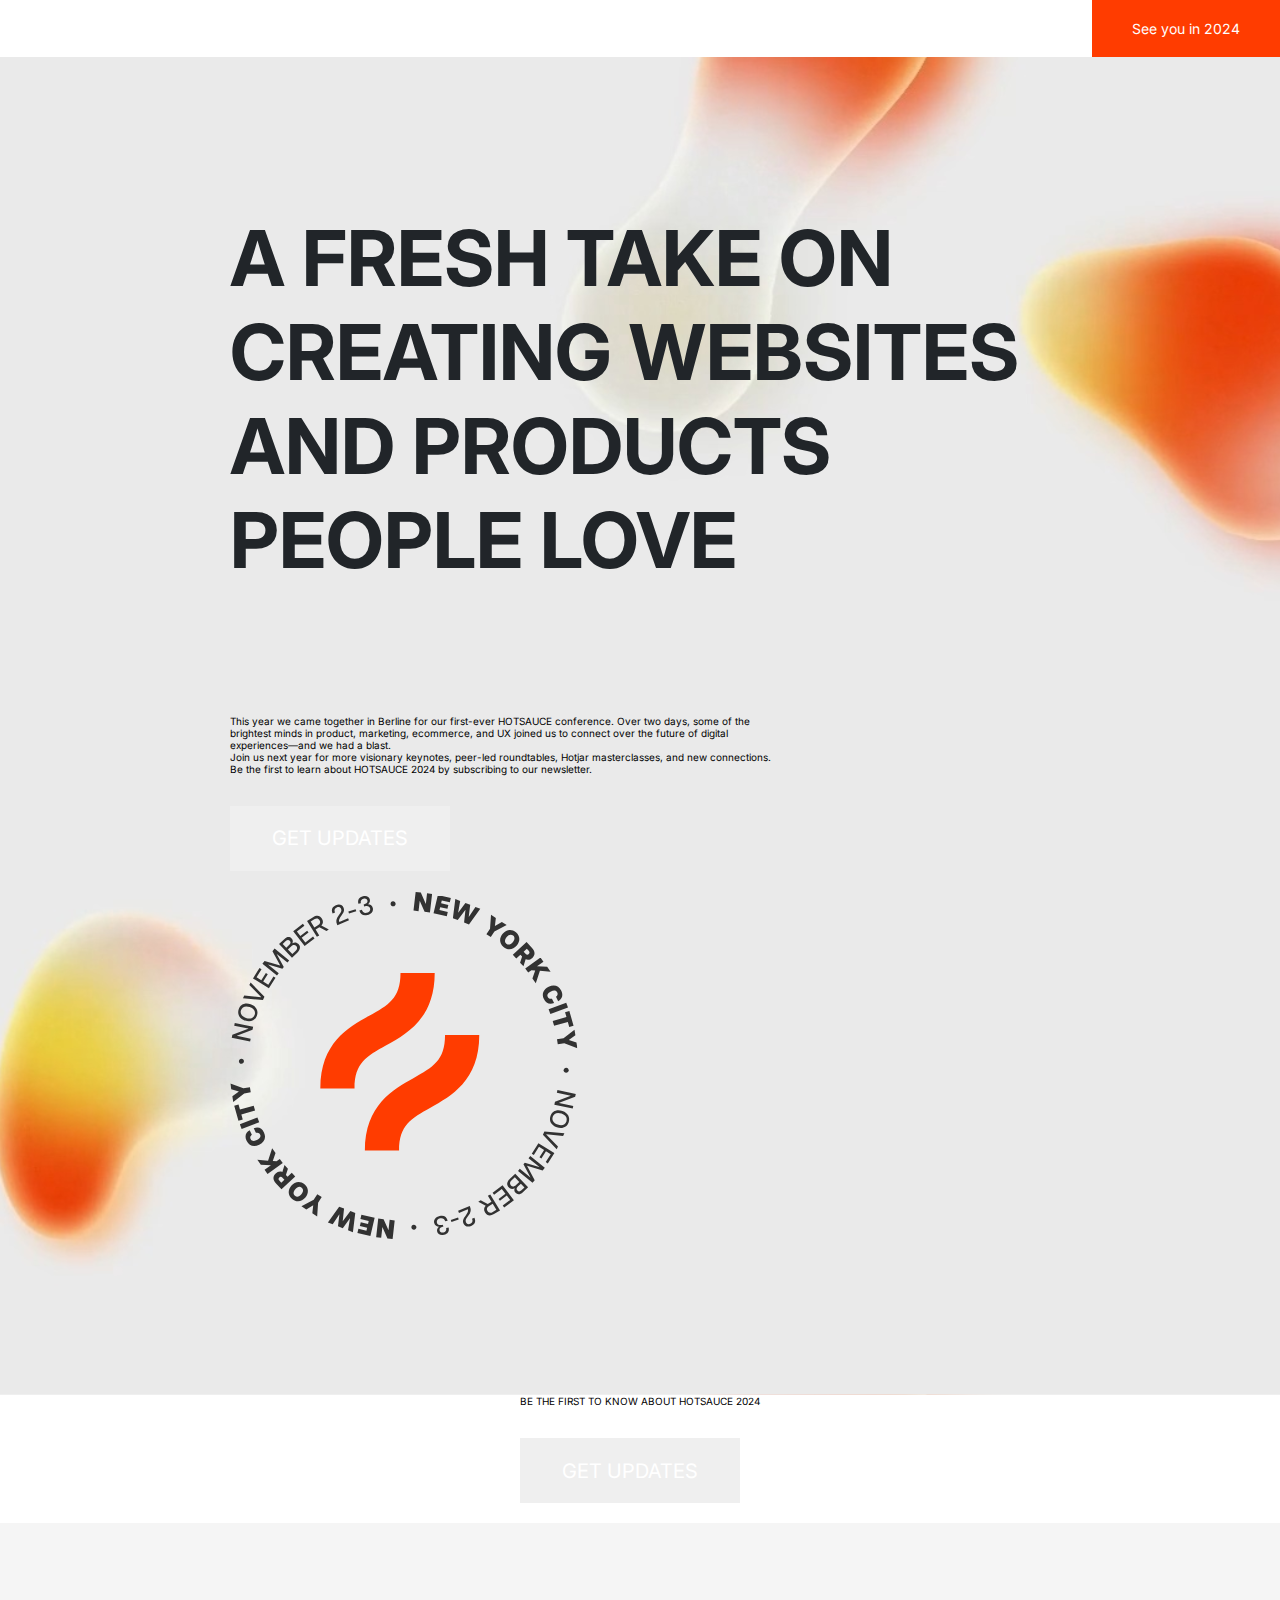
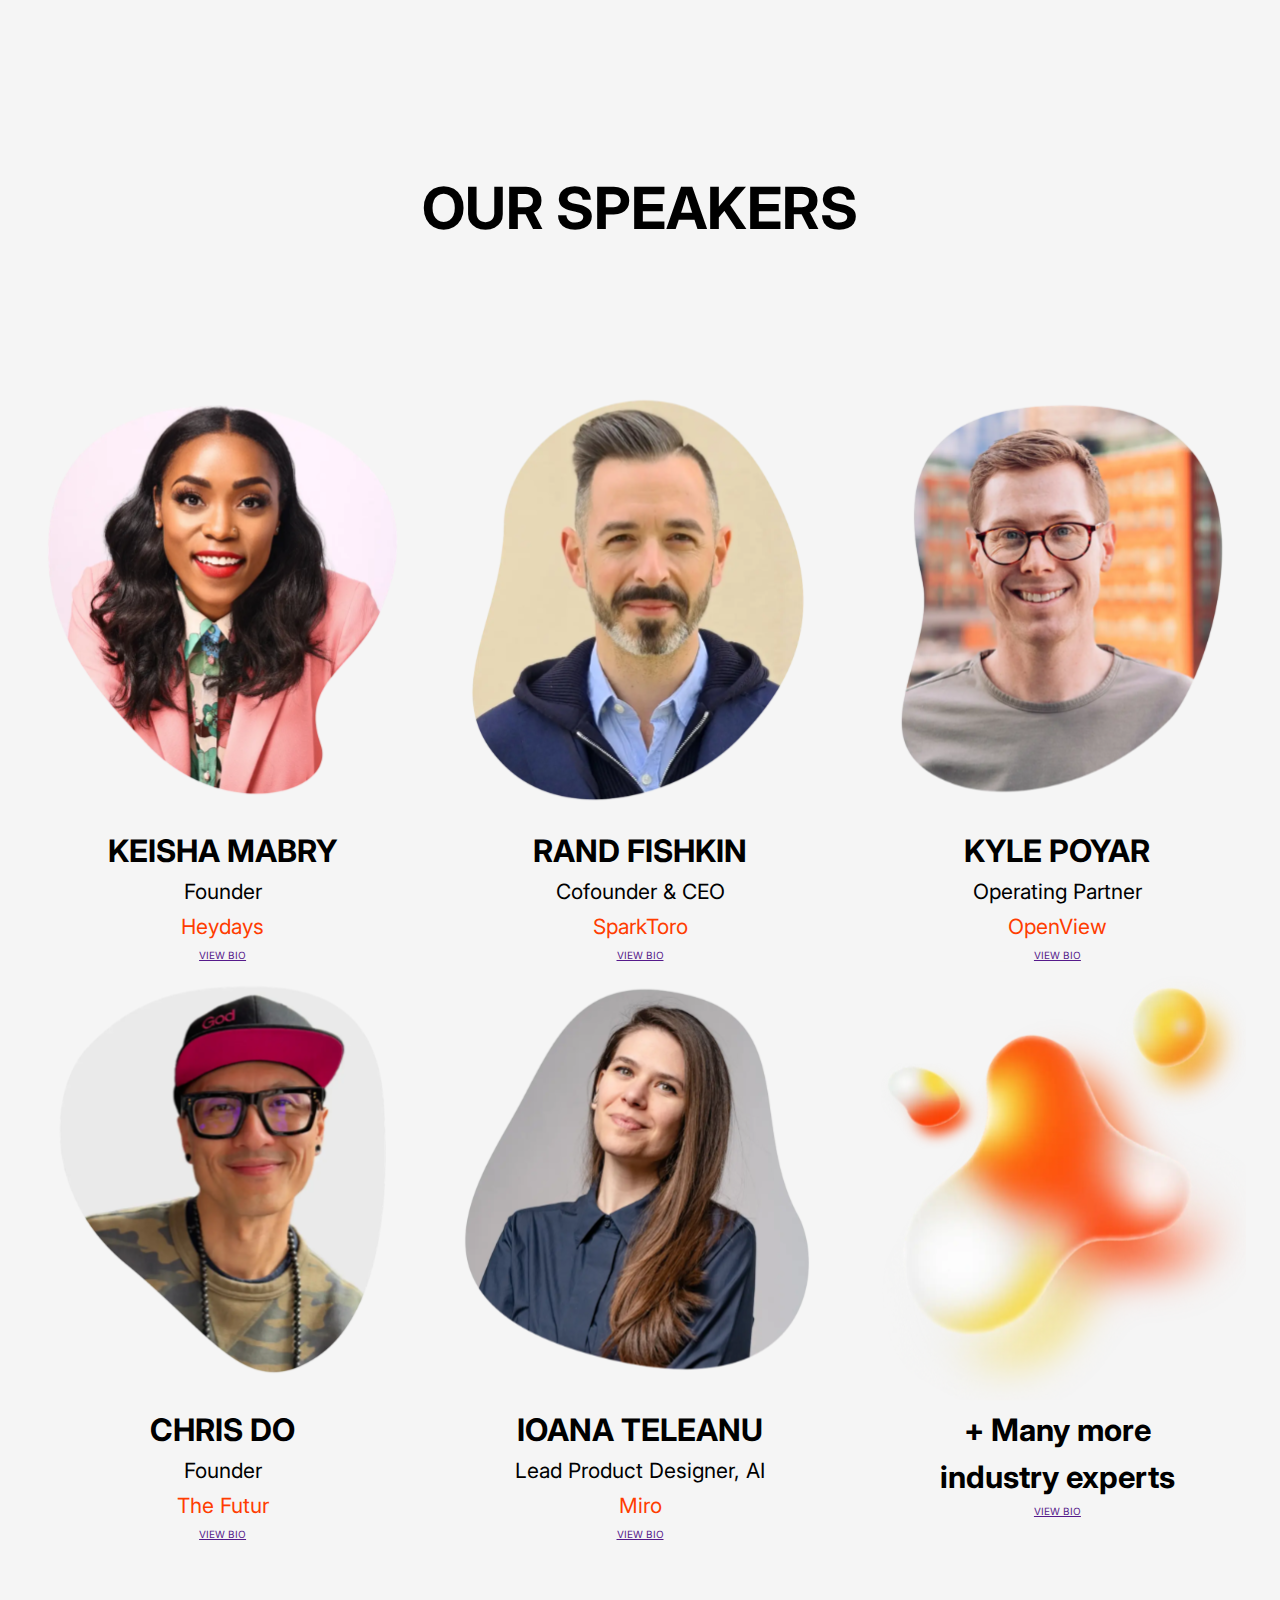
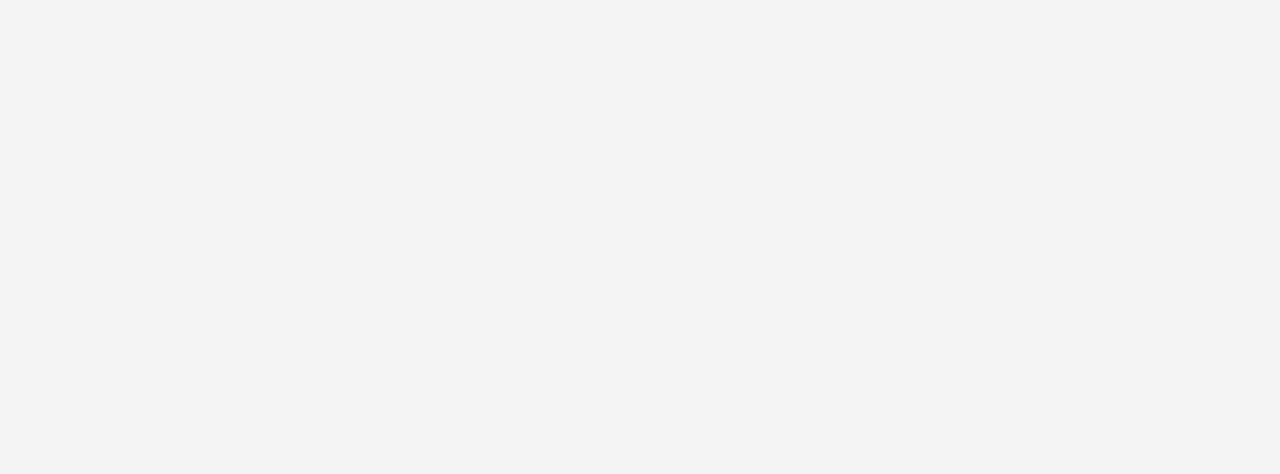
<file: intex.html>
<!DOCTYPE html>
<html lang="en">
  <head>
    <meta charset="UTF-8" />
    <meta name="viewport" content="width=device-width, initial-scale=1.0" />
    <link rel="stylesheet" href="styles/style.css" />

    <link rel="preconnect" href="https://fonts.googleapis.com" />
    <link rel="preconnect" href="https://fonts.gstatic.com" crossorigin />
    <link
      href="https://fonts.googleapis.com/css2?family=Inter:wght@100..900&display=swap"
      rel="stylesheet"
    />
    <link rel="icon" href="assets/test.svg" type="image/x-icon" />
    <title>NewProject</title>
  </head>
  <body>
    <section class="main_header">
      <div class="nav">
        <p>November 2nd-3rd 2023 | NEw Center, Berline</p>
        <button>See you in 2024</button>
      </div>

      <div class="main">
        <h1>A FRESH TAKE ON CREATING WEBSITES AND PRODUCTS PEOPLE LOVE</h1>
        <div class="get_updates">
          <div>
            <p>
              This year we came together in Berline for our first-ever HOTSAUCE
              conference. Over two days, some of the brightest minds in product,
              marketing, ecommerce, and UX joined us to connect over the future
              of digital experiences—and we had a blast.
            </p>
            <p>
              Join us next year for more visionary keynotes, peer-led
              roundtables, Hotjar masterclasses, and new connections. Be the
              first to learn about HOTSAUCE 2024 by subscribing to
              our newsletter.
            </p>
            <button class="get_updates_btn">GET UPDATES</button>
          </div>
          <img
            class="circle"
            src="assets/images/section1_circle.svg"
            alt="circle_icon"
          />
        </div>
      </div>
      <div class="purple_container">
        <div>
          <p>BE THE FIRST TO KNOW ABOUT HOTSAUCE 2024</p>
          <button class="get_updates_btn">GET UPDATES</button>
        </div>
      </div>
    </section>
    <section class="speakers_page">
      <div class="our_speakers">
        <h1>OUR SPEAKERS</h1>
      </div>
      <div class="speakers_list">
        <div class="speakers_collumn">
          <div class="speaker">
            <img
              src="./assets/images/speakers/speaker_keisha_mabry.svg"
              alt=""
            />
            <h2>KEISHA MABRY</h2>
            <p>Founder</p>
            <p class="orange_text">Heydays</p>
            <a href="">VIEW BIO</a>
          </div>
          <div class="speaker">
            <img src="./assets/images/speakers/speaker_chris_do.svg" alt="" />
            <h2>CHRIS DO</h2>
            <p>Founder</p>
            <p class="orange_text">The Futur</p>
            <a href="">VIEW BIO</a>
          </div>
        </div>
        <div class="speakers_collumn">
          <div class="speaker">
            <img
              src="./assets/images/speakers/speaker_rand_fishkin.svg"
              alt=""
            />
            <h2>RAND FISHKIN</h2>
            <p>Cofounder & CEO</p>
            <p class="orange_text">SparkToro</p>
            <a href="">VIEW BIO</a>
          </div>
          <div class="speaker">
            <img
              src="./assets/images/speakers/speaker_ioana_teleanu.svg"
              alt=""
            />
            <h2>IOANA TELEANU</h2>
            <p>Lead Product Designer, AI</p>
            <p class="orange_text">Miro</p>
            <a href="">VIEW BIO</a>
          </div>
        </div>
        <div class="speakers_collumn">
          <div class="speaker">
            <img src="./assets/images/speakers/speaker_kyle_poyar.svg" alt="" />
            <h2>KYLE POYAR</h2>
            <p>Operating Partner</p>
            <p class="orange_text">OpenView</p>
            <a href="">VIEW BIO</a>
          </div>
          <div class="speaker">
            <img src="./assets/images/speakers/speaker_cta.svg" alt="" />
            <h2>+ Many more</h2>
            <h2>industry experts</h2>
            <a href="">VIEW BIO</a>
          </div>
        </div>
      </div>
    </section>
    <script src="scripts/index.js"></script>
  </body>
</html>
</file>
<file: styles/style.css>
* {
  margin: 0;
  padding: 0;
  box-sizing: border-box;

  font-family: "Inter", sans-serif;
}

button {
  cursor: pointer;
}

html {
  font-size: 10px;
}

.text_400 {
  font-weight: 400;
}

.text_500 {
  font-weight: 500;
}

.text_600 {
  font-weight: 600;
}

.text_700 {
  font-weight: 700;
}

.text_800 {
  font-weight: 800;
}

.text_900 {
  font-weight: 900;
}

.dark_gray_bg {
  background-color: #323232;
}

.hidden.hidden_coockie {
  display: none;
}

/* ================ START OF NAV ==================== */
.nav {
  color: #ffffff;
  display: flex;
  justify-content: end;
  align-items: center;
  gap: 40px;
}

.nav > button {
  background-color: #ff3c00;
  border: none;
  outline: none;
  color: #ffffff;
  padding: 20px 40px;
  font-size: 1.4rem;
}

.nav > p {
  font-size: 1.4rem;
}

/* ================ END OF NAV ==================== */

/* ================ START OF MAIN PAGE ==================== */

.main {
  display: grid;
  background-image: url("../assets/images/main_page/main_page_bg.svg");
  background-repeat: no-repeat;
  background-size: cover;
  position: relative;
  grid-template-columns: 2.2fr 1fr;
  gap: 20px;
  padding: 12% 18%;
}

.get_updates > div {
  order: 2;
}

.circle {
  position: relative;
  top: 0;
  left: 0;
}

.main > h1 {
  font-size: 7.7rem;
  max-width: 1110px;
  color: #212529;
  margin-bottom: 48px;
  grid-column-start: 1;
  grid-column-end: 3;
}

.get_updates {
  margin-top: 60px;
}

.get_updates > p {
  font-size: 2rem;
  margin-bottom: 26px;
  max-width: 815px;
  line-height: 33px;
}

.get_updates_btn {
  color: #ffffff;
  width: 220px;
  height: 65px;
  font-size: 2rem;
  border: none;
  margin-top: 31px;
  margin-bottom: 20px;
}

.circle_container {
  width: 100%;
}

.purple_container {
  display: flex;
  justify-content: center;
  align-items: center;
}

#purple_text {
  background-image: url("../assets/images/main_page/purple_get_bg.svg");
  background-repeat: no-repeat;
  background-size: cover;
  color: #ffffff;
  display: flex;
  justify-content: space-between;
  align-items: center;
  max-width: 76%;
  padding: 48px;
  border-radius: 16px;
  position: absolute;
  gap: 2vw;
  width: 64%;
  min-height: 196px;
}

#purple_text > h1 {
  font-size: 4.7rem;
}

.special_btn {
  color: #ffffff;
  width: 262px;
  height: 82px;
  font-size: 2.2rem;
  border: none;
}

.circle {
  max-width: 70vw;
}

/* ================ END OF MAIN PAGE ==================== */

/* ================ START OF SPEAKERS PAGE ==================== */

.speakers_page {
  background-color: #f5f5f5;
  display: flex;
  flex-direction: column;
  justify-content: center;
  align-items: center;
}

.speakers_list {
  display: grid;
  grid-template-columns: repeat(3, 1fr);
  grid-gap: 40px;
  grid-template-rows: 800px 800px;
  padding: 4% 10%;
}

.speaker {
  display: flex;
  flex-direction: column;
  align-items: center;
  gap: 10px;
}

.speaker_chris,
.speaker_kyle {
  align-self: center;
}

.speaker_rand,
.speaker_more {
  align-self: end;
}

.speakers_list img {
  max-width: 95vw;
  max-height: 440px;
}
.speakers_page > div > h1 {
  margin-top: 250px;
  margin-bottom: 88px; /* 168px 238px*/
  font-size: 5.8rem;
}

.speakers_list h2 {
  font-size: 3.1rem;
  text-align: center;
  word-wrap: break-word;
}

.speakers_list p {
  font-size: 2.1rem;
}

.link_all_speakers,
.link_bio {
  margin-top: 40px;
  font-size: 1.4rem;
  color: #000000;
}

.orange_text {
  color: #ff3c00;
}

.text_more {
  margin-left: 22px;
  margin-right: 22px;
}
/* ================ END OF SPEAKERS PAGE ==================== */

/* ================ START OF TICKETS PAGE ==================== */
.tickets_page {
  display: flex;
  flex-direction: column;
  background-color: #fbdb3c;
  padding: 160px 16% 184px 16%;
}

.join_container {
  display: flex;
  justify-content: space-between;
  align-items: center;
}

.tickets_text_and_logo > h1 {
  font-size: 5rem;
}

.tickets_list {
  margin-top: 80px;
  display: flex;
  flex-direction: column;
  gap: 24px;
}
.ticket_container {
  display: flex;
}

.ticket_part_left {
  display: flex;
  align-items: center;
  background-color: #ffffff;
  padding: 16px;
  gap: 16px;
  width: 76%;
  height: 220px;
  position: relative;
}

.ticket_part_left::before {
  content: "";
  background-image: url("../assets/images/tickets_page/ticket_left.svg");
  background-color: #fbdb3c;
  height: 100%;
  width: 10px;
  position: absolute;
  left: 0;
  top: 0;
}

.ticket_part_right {
  background-color: #cccccc;
  height: 220px;
  width: 300px;
  position: relative;
  display: flex;
  justify-content: center;
  align-items: center;
  text-align: center;
}

.ticket_part_right::after {
  content: "";
  background-image: url("../assets/images/tickets_page/ticket_right.svg");
  background-color: #fbdb3c;
  height: 100%;
  width: 15px;
  position: absolute;
  right: 0;
}

.ticket_price > p {
  font-size: 5.6rem;
  /* padding-right: 15px; */
  padding: 45px 75px 45px 60px;
}

.ticket_part_right h3 {
  display: flex;
  justify-content: center;
  align-items: center;
  font-size: 4.8rem;
  color: #ffffff;
  text-align: center;
  max-width: 132px;
}

.ticket_price::before {
  content: "";
  background-image: url("../assets/images/tickets_page/ticket_divider_circle.svg");
  background-color: #ffffff;
  height: 10px;
  width: 9px;
  position: absolute;
  top: 12%;
  left: 280px;
}

.ticket_price {
  border-right: 1px solid #eaeaea;
  display: flex;
  align-items: center;
  justify-content: center;
  height: 150px;
  width: 270px;
}

.ticket_price::after {
  content: "";
  background-image: url("../assets/images/tickets_page/ticket_divider_circle.svg");
  background-color: #ffffff;
  height: 10px;
  width: 9px;
  position: absolute;
  bottom: 12%;
  left: 280px;
}

.ticket_info_details,
.ticket_info_sale {
  font-size: 2.5rem;
  color: #a6a8a9;
}

.ticket_info_date {
  font-size: 1.8rem;
  color: #d2c7f9;
}

/* ================ END OF TICKETS PAGE ==================== */

/* ================ START OF COMMUNITY PAGE ==================== */

.community_page {
  display: flex;
  flex-direction: column;
  align-items: center;
  color: #ffffff;
}

.community_grid {
  max-width: 1400px;
  display: grid;
  gap: 40px 80px;
  grid-template-rows: 1fr 1fr;
  grid-template-columns: 1fr 1fr;
  margin: 14%;
}

.community_grid h1 {
  font-size: 5.8rem;
  margin-bottom: 37px;
}

.community_grid p {
  margin-bottom: 26px;
  font-size: 1.8rem;
  line-height: 30px;
  max-width: 91%;
}

.community_image {
  width: 100%;
}

#community_header_1 {
  max-width: 60%;
}

#community_header_2 {
  margin-top: 15%;
}

#first_community_block {
  align-self: center;
}

/* ================ END OF COMMUNITY PAGE ==================== */

/* ================ START OF REASONS PAGE ==================== */

.reasons_page {
  display: flex;
  flex-direction: column;
  align-items: center;
  justify-content: center;
  background-color: #eaeaea;
}

.reasons_header {
  display: flex;
  flex-direction: column;
  justify-content: center;
  align-items: center;
  margin-top: 10%;
}
.reasons_header > h1 {
  word-break: break-all;
  font-size: 3.1rem;
  margin: 20px;
}

.reasons_grid {
  display: grid;
  gap: 160px 40px;
  grid-template-rows: 1fr 1fr;
  grid-template-columns: 1fr 1fr;
  margin: 10%;
}

.reasons_grid img {
  max-width: 100%;
}

.reason_block {
  max-width: 100%;
  background-position-x: right;
  background-size: 100%;
  background-repeat: no-repeat;
  position: relative;
}
#reason_one_block {
  background-image: url("../assets/images/reasons_page/number_one.svg");
}

#reason_two_block {
  background-image: url("../assets/images/reasons_page/number_two.svg");
}

#reason_three_block {
  background-image: url("../assets/images/reasons_page/number_three.svg");
}

.reasons_grid h2 {
  font-size: 4.8rem;
  position: absolute;
  bottom: 20%;
}

.reasons_grid p {
  font-size: 1.8rem;
  line-height: 30px;
  position: absolute;
  bottom: 0;
}

/* ================ END OF REASONS PAGE ==================== */

/* ================ START OF TIPS PAGE ==================== */

.tips_page {
  color: #ffffff;
}

.tips_container {
  display: flex;
  flex-direction: column;
  align-items: center;
  justify-content: center;
  padding: 10%;
}

.tips_list {
  display: flex;
  align-items: center;
  justify-content: center;
  gap: 10%;
}

.tips_list > div {
  display: flex;
  flex-direction: column;
  align-items: center;
  justify-content: center;
  max-width: 20%;
  text-align: center;
}
.tips_list > div > p {
  margin-top: 10px;
  font-size: 1.8rem;
  line-height: 30px;
}

.tips_list > div > h2 {
  margin-top: 10px;
  font-size: 2.5rem;
}

.tips_container h1 {
  font-size: 5.8rem;
  max-width: 30vw;
  text-align: center;
  word-break: break-word;
  margin-bottom: 5%;
}

.partner_container {
  display: flex;
  justify-content: center;
  align-items: center;
}

.partner_container > div {
  background-image: url("../assets/images/tips_page/partner_get_bg.svg");
  background-repeat: no-repeat;
  background-size: cover;
  color: #000000;
  display: flex;
  justify-content: space-between;
  align-items: center;
  max-width: 76%;
  padding: 48px;
  border-radius: 16px;
  position: absolute;
  gap: 4vw;
  min-height: 196px;
}

.partner_text {
  max-width: 50%;
}
.partner_text > h2 {
  font-size: 2.5rem;
}

.partner_text > p {
  font-size: 1.8rem;
  line-height: 30px;
}

.partner_btn {
  background-color: #ffffff;
  color: #000000;
  width: 262px;
  height: 82px;
  font-size: 2.2rem;
  border: none;
}

/* ================ END OF TIPS PAGE ==================== */

/* ================ START OF SUBSCRIBE PAGE ==================== */
.subscribe_page {
  background-color: #eaeaea;
  display: flex;
  justify-content: center;
}

.subscribe_container {
  padding: 10%;
}

.subscribe_header {
  display: flex;
  align-items: center;
}

.subscribe_text {
  margin-top: 10%;
}
.subscribe_text > h1 {
  font-size: 4.8rem;
}

.subscribe_text > p {
  font-size: 1.8rem;
  line-height: 30px;
}

.subscribe_input_fields {
  margin-top: 5%;
  display: flex;
  gap: 16px;
  flex-wrap: wrap;
}

.subscribe_input {
  display: flex;
  flex-direction: column;
  gap: 20px;
}

.subscribe_input > input {
  border-radius: 10px;
  border: none;
  outline: none;
  padding-left: 10px;
  width: 412px;
  height: 62px;
  font-size: 1.8rem;
}

.subscribe_input > label {
  font-size: 2rem;
}
.subscribe_input > label::after {
  content: " *";
  color: red;
}

.subscribe_personal_data {
  display: flex;
  align-items: center;
  gap: 14px;

  margin-top: 30px;
}

.subscribe_personal_data > input {
  border-radius: 5px;
  width: 22px;
  height: 22px;
  border: none;
  outline: none;
}

.subscribe_personal_data > label {
  font-size: 1.6rem;
}

.sign_up_btn {
  width: 196px;
  height: 65px;
  margin-top: 50px;
  color: #ffffff;
  font-size: 1.8rem;
}
/* ================ END OF SUBSCRIBE PAGE ==================== */

/* ================ START OF VIDEO PAGE ==================== */
.video_page {
  color: #ffffff;
  display: flex;
  flex-direction: column;
  justify-content: center;
}

.video_container {
  padding: 10%;
}

.video_container > div > iframe {
  width: 100%;
  height: 40vw;
}

.video_container > div {
  margin-bottom: 5%;
}

.video_info {
  display: flex;
  justify-content: space-between;
}

.video_text {
  max-width: 50%;
  display: flex;
  flex-direction: column;
  gap: 50px;
}

.video_text > h1 {
  font-size: 2.5rem;
}

.video_text > p {
  font-size: 1.8rem;
  line-height: 30px;
}

.video_adress {
  width: 370px;
  height: 335px;
  background-color: #262626;
  border-radius: 20px;
  padding: 50px;
}

.video_adress > p {
  font-size: 1.8rem;
}

.video_adress > button {
  margin-top: 37px;
  width: 143px;
  height: 52px;
}
/* ================ END OF VIDEO PAGE ==================== */

/* ================ START OF PARTNERSHIP PAGE ==================== */
.partnership_page {
  background-color: #ffffff;
  color: #000000;
}

.partnership_container {
  display: flex;
  flex-direction: column;
  justify-content: center;
  align-items: center;
  padding: 10%;
}

.main_partnership {
  display: flex;
  flex-direction: column;
  justify-content: center;
  align-items: center;
  width: 60vw;
  border-bottom: 1px solid #eaeaea;
}
.main_partnership > h1 {
  text-align: center;
  font-size: 5.8rem;
  margin-bottom: 5%;
}

.main_partnership > img {
  margin-bottom: 5%;
}

.other_partnership {
  display: flex;
  flex-wrap: wrap;
  justify-content: center;
  align-items: center;
}

/* ================ END OF PARTNERSHIP PAGE ==================== */

/* ================ START OF FAQ PAGE ==================== */

.faq_page {
  background-color: #eaeaea;
  display: flex;
  flex-direction: column;
  justify-content: center;
  align-items: center;
  padding: 10%;
}

.faq_container {
  display: flex;
  flex-direction: column;
  justify-content: center;
  align-items: center;
  padding: 10%;
}

.faq_container > h1 {
  font-size: 5rem;
}

.faq_list {
  display: flex;
  flex-direction: column;
  justify-content: center;
  align-items: center;
  max-width: 60vw;
  gap: 10px;
}

.faq_question_btn {
  width: 90vw;
  border-radius: 20px;
  background-color: #ffffff66;

  padding: 5rem 4rem;
  border: none;
  outline: none;
  transition: 0.4s;
}

.faq_question_btn > div {
  display: flex;
  justify-content: space-between;
}

.faq_question_text {
  font-size: 1.8rem;
  line-height: 30px;
  margin-top: 28px;
  text-align: start;
}

.faq_question_btn:hover {
  background-color: #ccc;
}

.faq_list h2 {
  font-size: 2.7rem;
  text-align: start;
}

.hidden_answer.hidden {
  display: none;
}

.arrow_up {
  transform: rotateZ(180deg);
}

/* ================ END OF FAQ PAGE ==================== */

/* ================ START OF FOOTER PAGE ==================== */
.footer_page {
  color: #ffffff;
}

.footer_page > div {
  padding: 5%;
}

.footer {
  display: flex;
  justify-content: space-between;
  align-items: center;
}

.footer > img {
  width: 408px;
  height: 96px;
}

.footer > button {
  color: #323232;
  font-size: 1.8rem;

  width: 280px;
  height: 66px;
}

.footer_text {
  display: flex;
  justify-content: end;
  gap: 20px;
  font-size: 1.5rem;
  margin-top: 50px;
}

.footer_text a {
  color: #ffffff;
}
/* ================ END OF FOOTER PAGE ==================== */

/* ================ START OF COOKIES PAGE ==================== */

.coockie_page {
  display: flex;
  flex-direction: column;
  align-items: center;
  justify-content: center;
  position: relative;
}

.cookies_container {
  background-color: #ffffff;
  position: fixed;
  bottom: 0;
  padding: 20px 10px 32px 32px;
  display: flex;
  gap: 15%;
  justify-content: space-around;
}

.cookies_text {
  display: flex;
  flex-direction: column;
}

.cookies_text > h1 {
  font-size: 1.8rem;
}

.cookies_text p {
  font-size: 1.2rem;
}

.cookies_other {
  display: flex;
  gap: 17px;
  justify-content: center;
  align-items: center;
}

.cookies_btn {
  width: 125px;
  height: 42px;
  color: #ffffff;
  background-color: #324fbe;
  border: none;
}

.cookies_other > a {
  color: #324fbe;
}

/* ================ END OF COOKIES PAGE ==================== */
</file>
<file: styles/media.css>
/* ================ START OF ADAPTIVE 1440px ==================== */

@media screen and (max-width: 1440px) {
  .main {
    padding-bottom: 17%;
  }

  .main > h1 {
    font-size: 5.5rem;
  }

  .circle {
    align-self: center;
  }

  .get_updates > p {
    margin-top: 40px;
  }

  .purple_container {
    position: relative;
    top: -100px;
    min-height: 200px;
    padding: 20px 60px;
  }

  #purple_text > h1 {
    font-size: 3.4rem;
  }

  #purple_text > button {
    min-width: 180px;
    height: 68px;
    font-size: 18px;
  }

  .join_container > img {
    display: none;
  }

  .speakers_list {
    display: grid;
    grid-template-columns: repeat(2, 1fr);
    grid-template-rows: 800px 800px 800px;
  }

  .speaker_rand,
  .speaker_kyle {
    align-self: start;
  }

  .speaker_chris,
  .speaker_iona,
  .speaker_more {
    align-self: end;
  }

  .ticket_part_right > h3 {
    font-size: 4rem;
  }

  .reasons_grid h2 {
    font-size: 3.8rem;
    position: absolute;
    bottom: 30%;
  }

  .reasons_grid p {
    line-height: 30px;
    position: absolute;
    bottom: 0;
  }

  .partner_container {
    position: relative;
    bottom: -100px;
    min-height: 200px;
    padding: 20px 60px;
  }

  .partner_container > div > h1 {
    font-size: 3.4rem;
  }

  .partner_container > div > button {
    min-width: 180px;
    height: 68px;
    font-size: 18px;
  }

  .subscribe_container {
    margin-top: 5%;
  }

  .subscribe_text > h1 {
    font-size: 3.4rem;
  }
}

/* ================ END OF ADAPTIVE 1440px ==================== */

/* ================ START OF ADAPTIVE 1024px ==================== */

@media screen and (max-width: 1024px) {
  .main {
    padding-bottom: 20%;
  }

  #purple_text {
    padding: 27px 40px;
  }

  #purple_text > h1 {
    font-size: 2.5rem;
  }

  #purple_text > button {
    font-size: 1.8rem;
    min-width: 180px;
    height: 68px;
    /*font-size: 18px;*/
  }

  .speakers_list {
    display: flex;
    flex-direction: column;
    align-items: center;
    gap: 68px;
    max-width: 100vw;
  }

  .speaker_chris,
  .speaker_rand,
  .speaker_iona,
  .speaker_kyle,
  .speaker_more {
    align-self: center;
  }

  .ticket_container {
    max-width: 700px;
  }

  .tickets_text_and_logo > img {
    max-width: 500px;
  }

  .ticket_price > p {
    font-size: 3.2rem;
  }

  .ticket_part_right > h3 {
    font-size: 3.2rem;
  }

  .ticket_part_right,
  .ticket_price {
    width: 150px;
  }

  .ticket_price > p {
    padding: 45px;
  }

  .ticket_price::before {
    left: 160px;
  }

  .ticket_price::after {
    left: 160px;
  }

  .community_grid {
    display: flex;
    flex-direction: column;
    align-items: center;
  }

  .community_first_img {
    order: -1;
  }

  #community_header_1,
  #community_header_2 {
    max-width: 100%;
  }

  #community_header_2 {
    margin-top: 0;
  }

  .reasons_grid {
    display: flex;
    flex-direction: column;
    gap: 30px;
  }

  .reasons_grid h2 {
    font-size: 3.2rem;
    bottom: 20%;
  }

  .reasons_grid p {
    line-height: 30px;
  }

  .reason_block {
    max-width: 100%;
    height: 370px;
  }

  #reason_image_block_one {
    order: 1;
  }

  #reason_two_block {
    order: 2;
  }

  #reason_image_block_two {
    order: 3;
  }

  #reason_three_block {
    order: 4;
  }

  #reason_image_block_three {
    order: 5;
  }

  .tips_list {
    flex-direction: column;
    justify-content: center;
    align-items: center;
    margin-bottom: 20%;
  }

  .tips_list > div {
    max-width: 40%;
  }

  .tips_container h1 {
    max-width: 45vw;
  }

  .partner_container {
    position: relative;
  }

  .subscribe_container {
    margin-top: 10%;
  }

  .video_info {
    gap: 2vw;
  }

  .main_partnership > h1 {
    font-size: 4.5rem;
  }
}
/* ================ END OF ADAPTIVE 1024px ==================== */

/* ================ START OF ADAPTIVE 768px ==================== */

@media screen and (max-width: 768px) {
  .nav {
    display: none;
  }

  .main {
    display: flex;
    flex-direction: column;
    padding-bottom: 20%;
  }

  .main > h1 {
    font-size: 3.4rem;
  }

  .get_updates,
  .get_updates > p {
    margin-top: 0;
  }

  .get_updates_btn {
    margin-bottom: 35px;
  }

  #purple_text > p {
    font-size: 3rem;
  }

  .circle_container {
    order: -1;
  }

  #purple_text {
    display: flex;
    flex-direction: column;
    justify-content: center;
    align-items: center;
    padding: 17px 20px;
  }

  #purple_text > h1 {
    font-size: 2rem;
    text-align: center;
  }

  #purple_text > button {
    text-align: center;

    word-break: break-all;
    font-size: 1.8rem;
    max-width: 140px;
    height: 68px;
    /*font-size: 18px;*/
  }

  .speakers_list {
    padding: 0;
    padding-bottom: 100px;
  }

  .speakers_page > div > h1 {
    font-size: 3.5rem;
  }

  .join_container {
    justify-content: center;
  }

  .join_container > img {
    display: none;
  }

  .tickets_text_and_logo > img {
    max-width: 95vw;
  }

  .tickets_text_and_logo > h1 {
    font-size: 3rem;
  }

  .ticket_container {
    flex-direction: column;
    align-self: center;
    width: 95vw;
  }

  .ticket_part_left {
    width: 100%;
    flex-direction: column;
    padding: 28px;
    height: fit-content;
  }

  .ticket_part_right {
    height: 102px;
    width: 100%;
  }

  .ticket_info {
    display: flex;
    flex-direction: column;
    align-items: center;
    justify-content: center;
  }

  .ticket_info_date {
    margin-top: 22px;
  }
  .ticket_price {
    width: 100%;
    border-right: none;
    border-bottom: 1px solid #eaeaea;
  }

  .ticket_price > p {
    padding: 0;
  }

  .ticket_price::before {
    top: 172px;
    left: 28px;
  }

  .ticket_price::after {
    top: 172px;
    left: 310px;
  }

  .ticket_part_right > h3 {
    word-break: initial;
    padding: 0;
    max-width: 45%;
    font-size: 3rem;
  }

  .ticket_part_left::before {
    background-image: url("../assets/images/tickets_page/ticket_top.svg");
    height: 15px;
    width: 100%;
  }

  .ticket_info_details,
  .ticket_info_sale {
    font-size: 2.1rem;
  }

  .ticket_part_right::after {
    content: "";
    background-image: url("../assets/images/tickets_page/ticket_bottom.svg");
    background-color: #fbdb3c;
    height: 7px;
    width: 100%;
    bottom: -1px;
  }

  #community_header_1,
  #community_header_2 {
    font-size: 3.5rem;
  }

  .reasons_grid {
    gap: 20px;
  }

  .reasons_grid h2 {
    font-size: 3.2rem;
    bottom: 45%;
  }

  .reasons_grid p {
    line-height: 30px;
  }

  .tips_list > div {
    max-width: 60%;
    gap: 20px;
  }

  .tips_container h1 {
    font-size: 3.5rem;
    max-width: 100vw;
  }

  .partner_container > div {
    display: flex;
    flex-direction: column;
    justify-content: center;
    align-items: center;
    padding: 20px;
  }

  .partner_text {
    max-width: 100vw;
    text-align: center;
  }

  .partner_text > h2 {
    font-size: 2.2rem;
  }

  .subscribe_container {
    margin-top: 20vh;
  }

  .subscribe_header {
    justify-content: center;
    text-align: center;
  }

  .subscribe_img {
    display: none;
  }

  .subscribe_input > input {
    width: 80vw;
  }

  .video_text > h1 {
    font-size: 2rem;
  }

  .video_text > p,
  .video_adress > p {
    font-size: 1.5rem;
  }

  .video_adress {
    width: 260px;
    height: 260px;
  }

  .video_adress > button {
    width: 100px;
  }

  .main_partnership > h1 {
    font-size: 3.2rem;
  }

  .main_partnership > img {
    width: 80vw;
  }

  .other_partnership > img {
    width: 70vw;
  }

  .footer > img {
    width: 300px;
    height: 100%;
  }

  .cookies_container {
    flex-direction: column;
    align-items: center;
    gap: 40px;
    padding: 20px;
  }

  .cookies_text > h1::after {
    content: " on hotjar.com";
  }

  .cookies_other {
    flex-direction: column;
  }

  .cookies_btn {
    width: 90vw;
  }
}

/* ================ END OF ADAPTIVE 768px ==================== */

/* ================ START OF ADAPTIVE 425px ==================== */
@media screen and (max-width: 425px) {
  .faq_container h1 {
    font-size: 3rem;
  }

  .faq_question_btn {
    padding: 10%;
  }

  .faq_question_btn h2 {
    font-size: 1.8rem;
  }

  .faq_question_text p {
    font-size: 1.5rem;
  }

  .footer_page > div {
    padding: 5%;
  }

  .footer {
    flex-direction: column;
    gap: 48px;
  }

  .footer > img {
    width: 90%;
    height: 100%;
  }

  .footer > button {
    width: 68vw;
    height: 64px;
  }

  .footer_text {
    margin-top: 10px;
    justify-content: center;
    align-items: center;
    flex-wrap: wrap;
  }
}
/* ================ END OF ADAPTIVE 425px ==================== */

/* ================ START OF ADAPTIVE 390px ==================== */

@media screen and (max-width: 390px) {
  .reasons_header > h1 {
    font-size: 1.8rem;
  }

  .reasons_grid h2 {
    font-size: 3rem;
    bottom: 50%;
  }

  .video_info {
    text-align: center;
    align-items: center;
    flex-direction: column;
    gap: 2vh;
  }

  .video_text {
    max-width: 100%;
  }
}

/* ================ END OF ADAPTIVE 390px ==================== */
</file>
